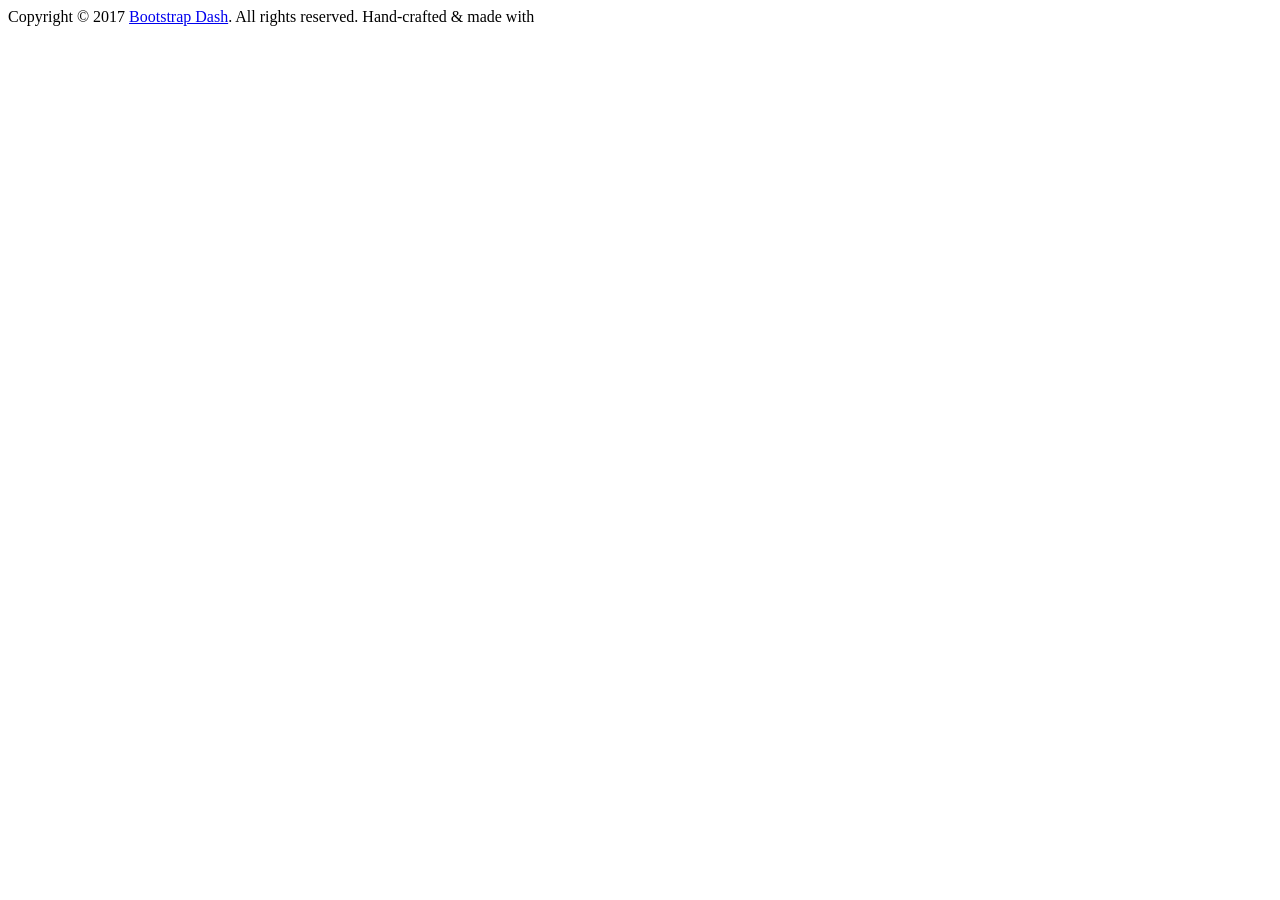
<file: src/main/resources/templates/fragment/footer_admin.html>
<!DOCTYPE HTML>
<html lang="en" xmlns:th="http://www.thymeleaf.org">
<head>
    <meta charset="UTF-8">
</head>
<body>
<footer class="footer" th:fragment="footer_admin">
            <div class="d-sm-flex justify-content-center justify-content-sm-between">
                <span class="text-muted text-center text-sm-left d-block d-sm-inline-block">Copyright © 2017 <a href="https://www.bootstrapdash.com/" target="_blank">Bootstrap Dash</a>. All rights reserved.</span>
                <span class="float-none float-sm-right d-block mt-1 mt-sm-0 text-center">Hand-crafted & made with <i class="mdi mdi-heart text-danger"></i></span>
            </div>
</footer>


</body>
</html>
</file>
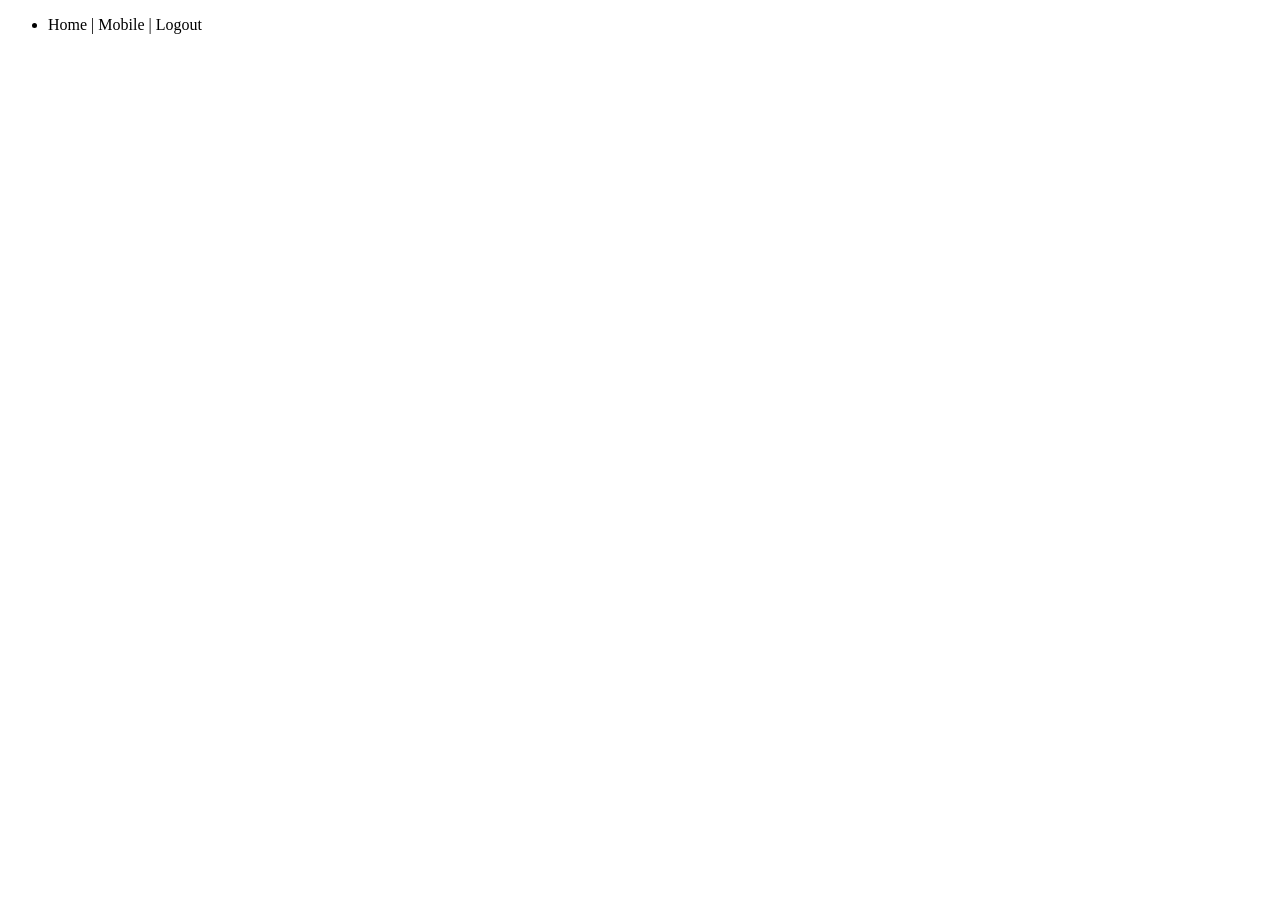
<file: src/main/resources/templates/fragment/header_admin.html>
<!DOCTYPE html>
<html lang="en" xmlns:th="http://www.thymeleaf.org">
<head>
    <meta charset="UTF-8">
</head>
<body>
<nav class="navbar default-layout-navbar col-lg-12 col-12 p-0 fixed-top d-flex flex-row" th:fragment="header_admin">
    <div class="navbar-menu-wrapper d-flex align-items-stretch">
        <ul class="navbar-nav navbar-nav-right">
            <li class="nav-item nav-profile dropdown">
                <a th:href="@{/admin}">Home</a>
                <span>|</span>
                <a th:href="@{/mobile}">Mobile</a>
                <span>|</span>
                <a th:href="@{/mobile/logout}">Logout</a>
            </li>
        </ul>
    </div>
</nav>

</body>
</html>
</file>
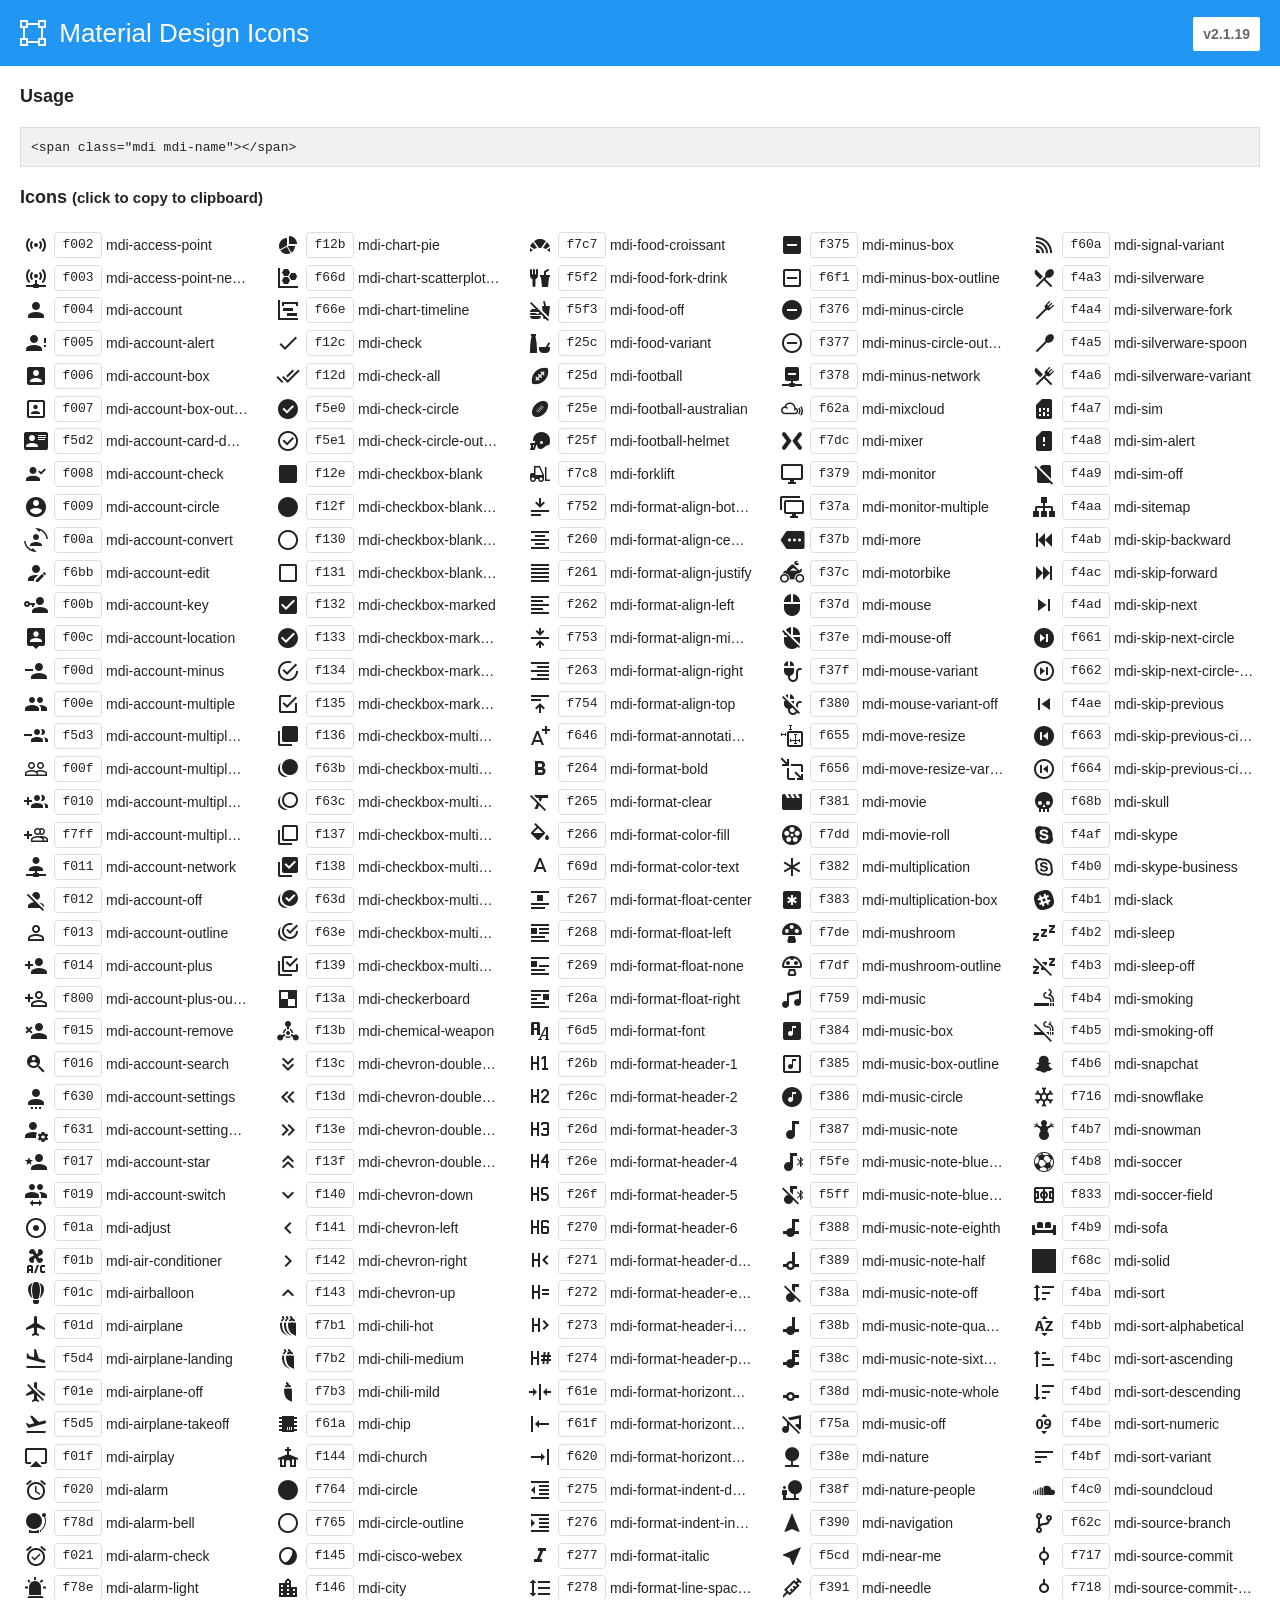
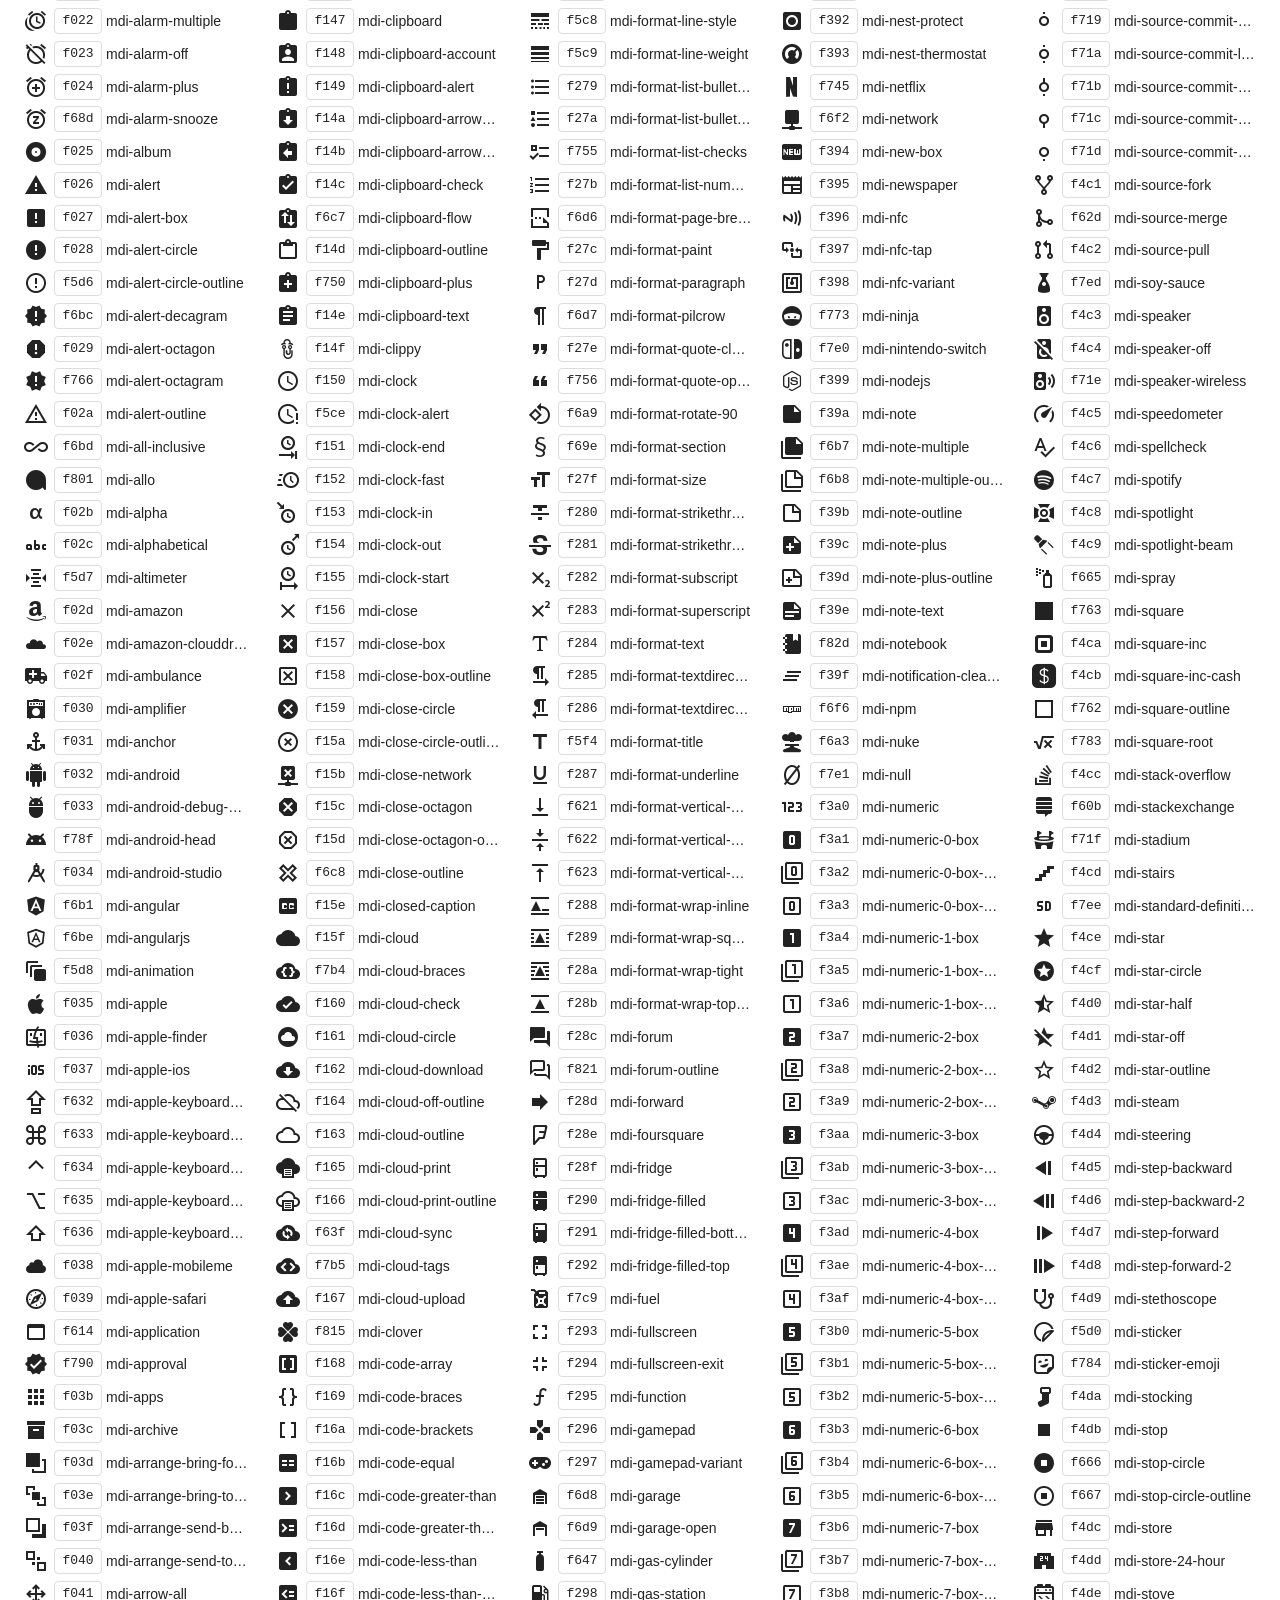
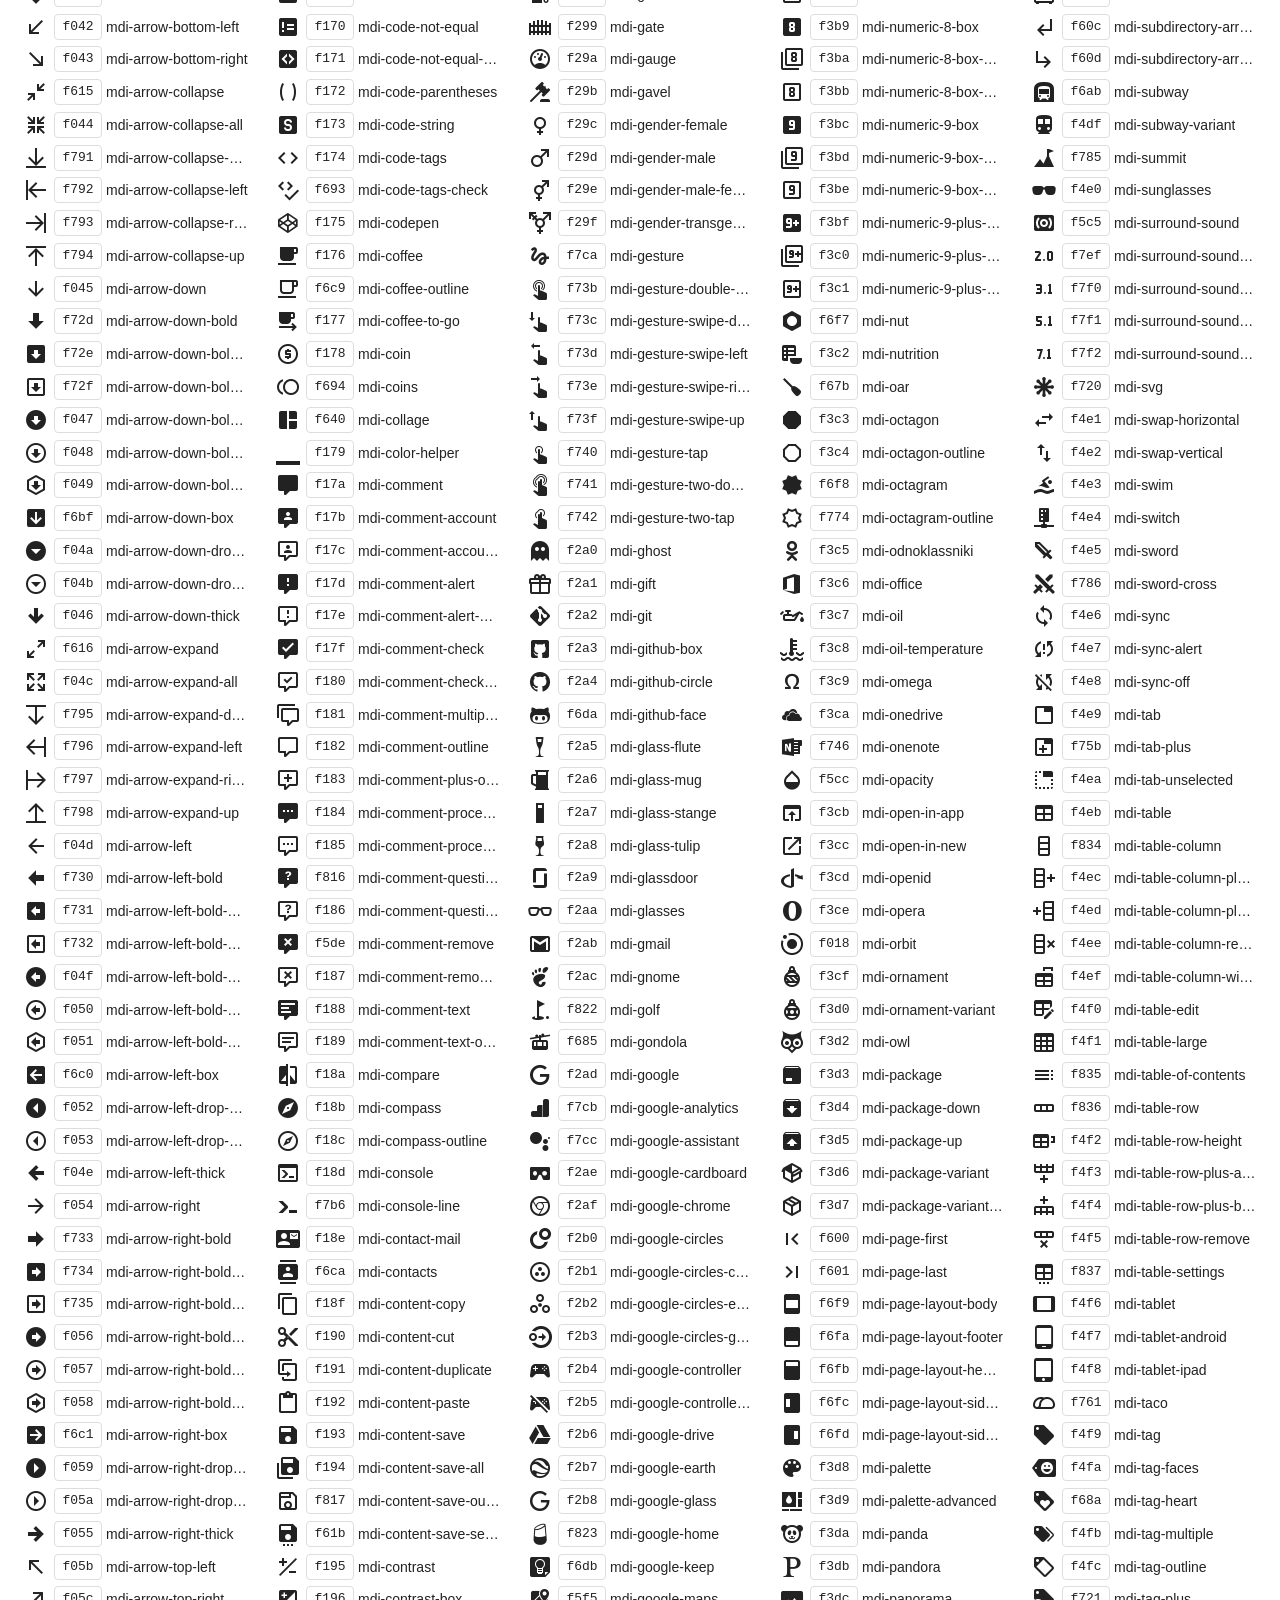
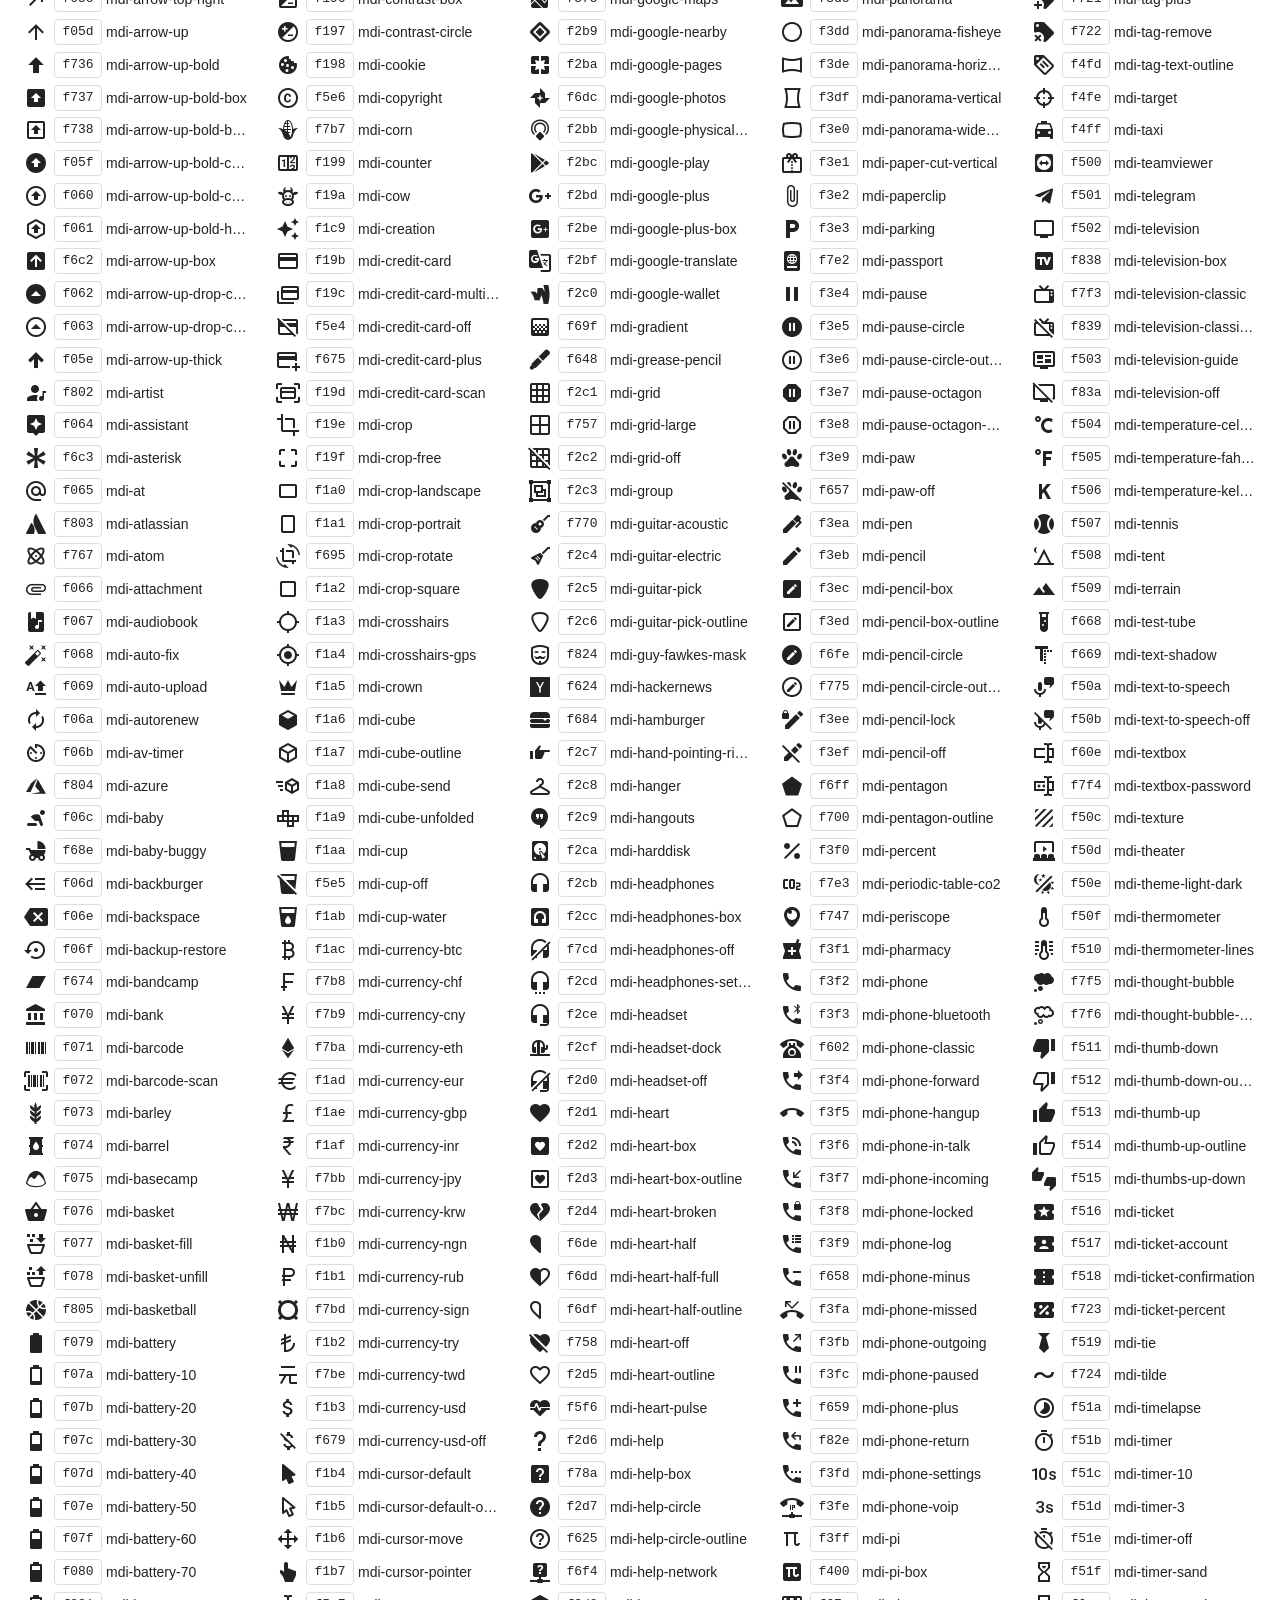
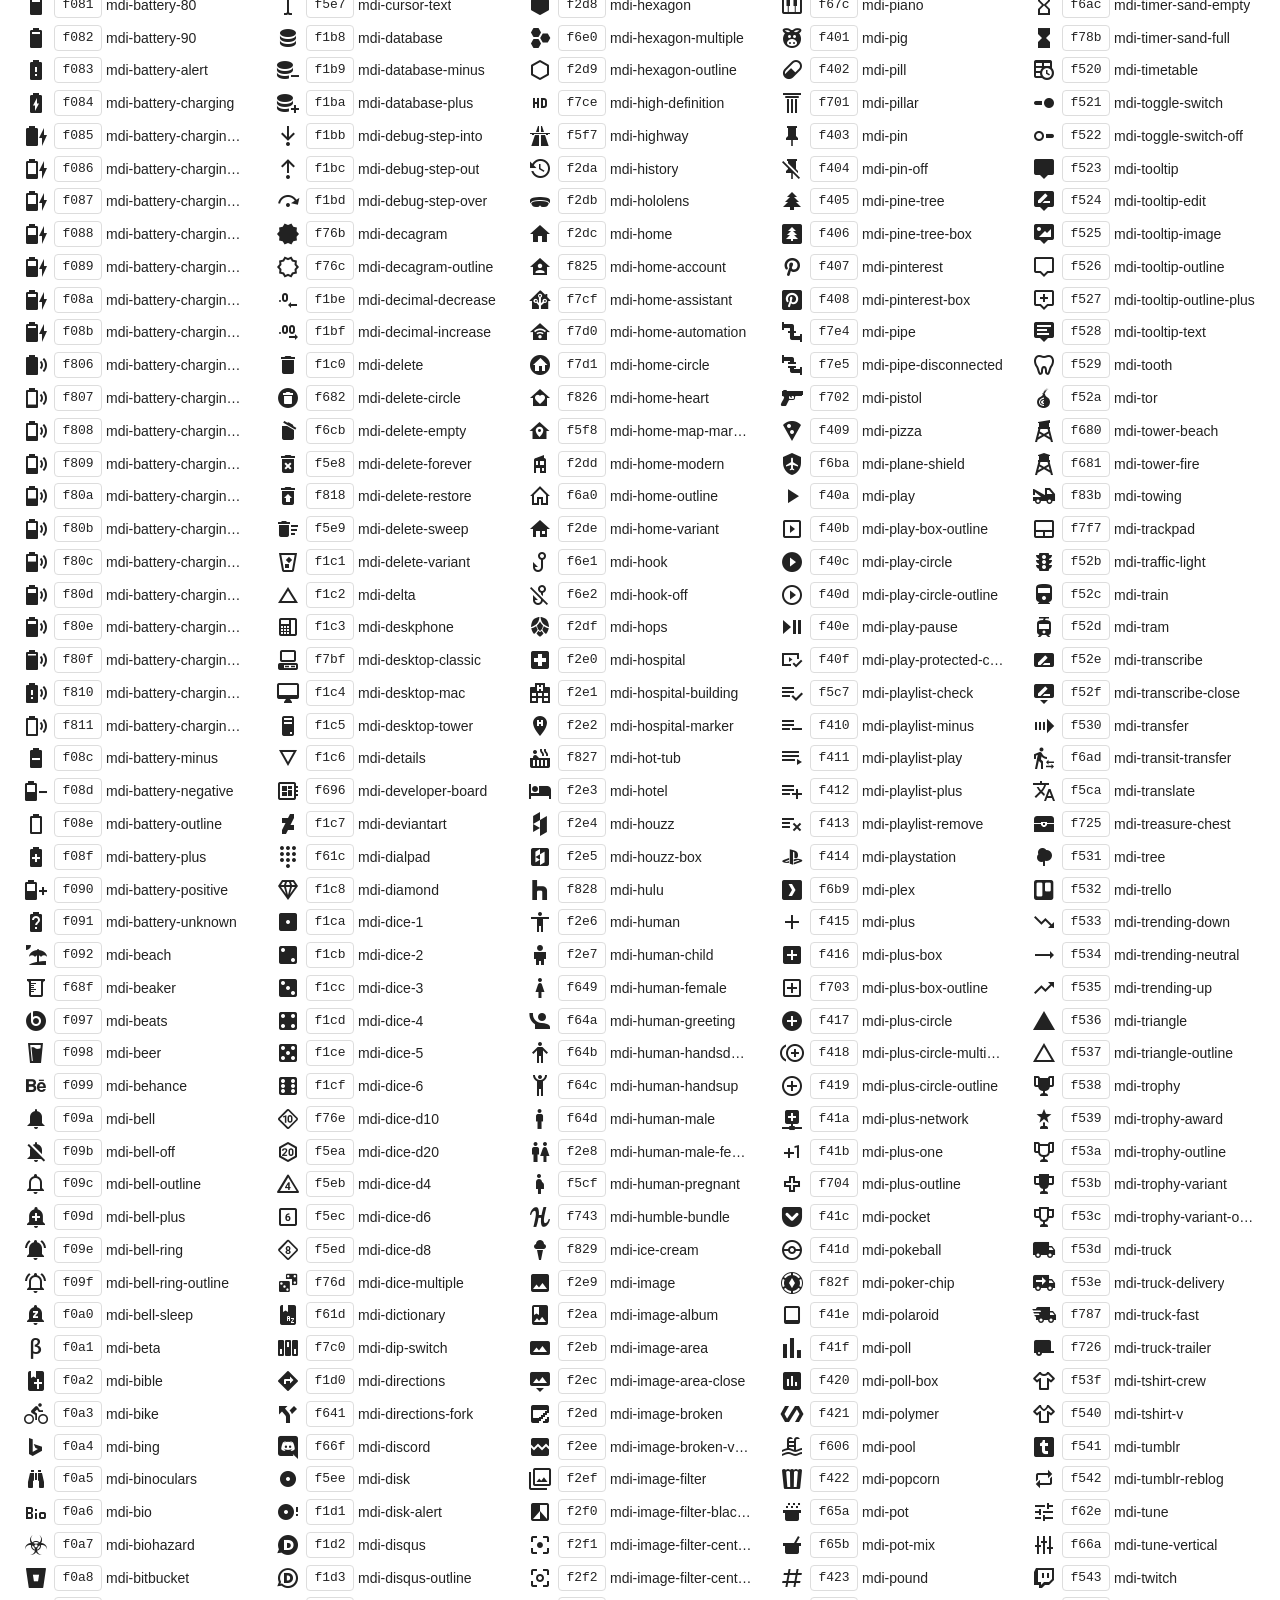
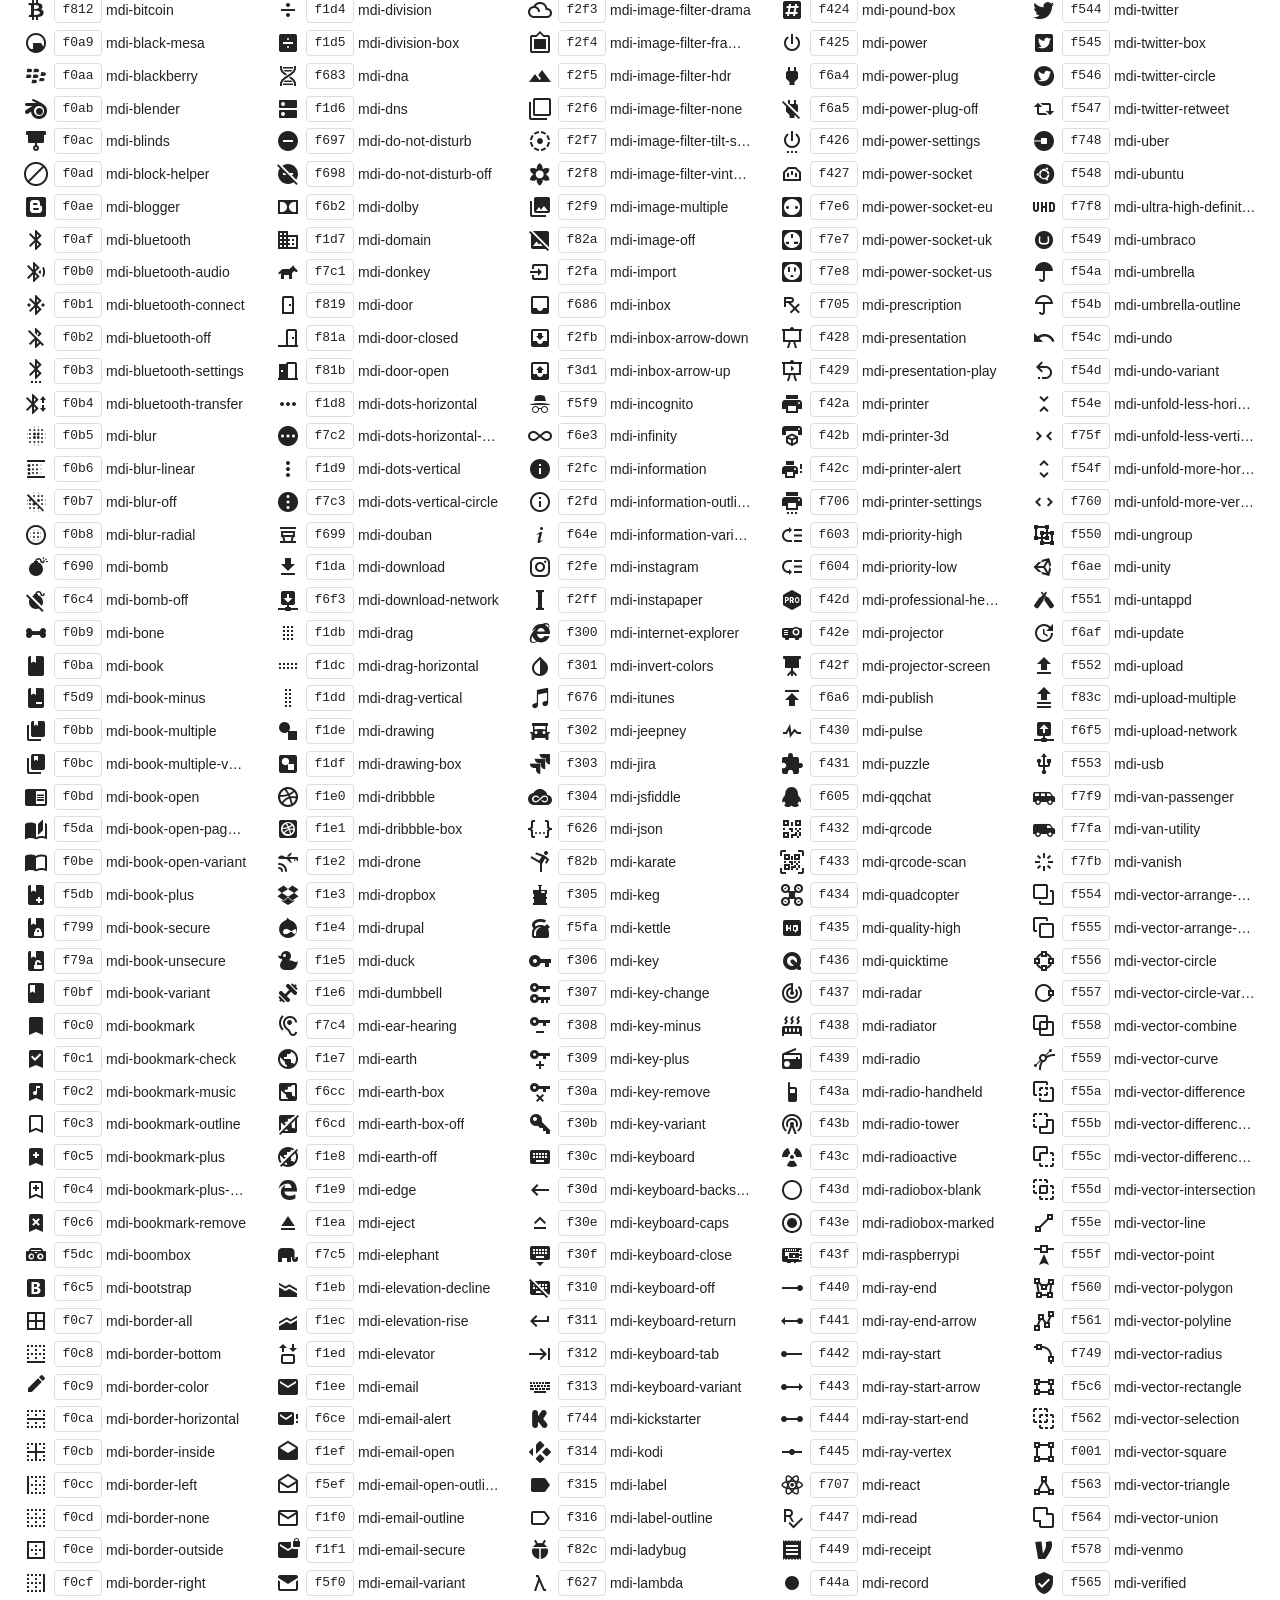
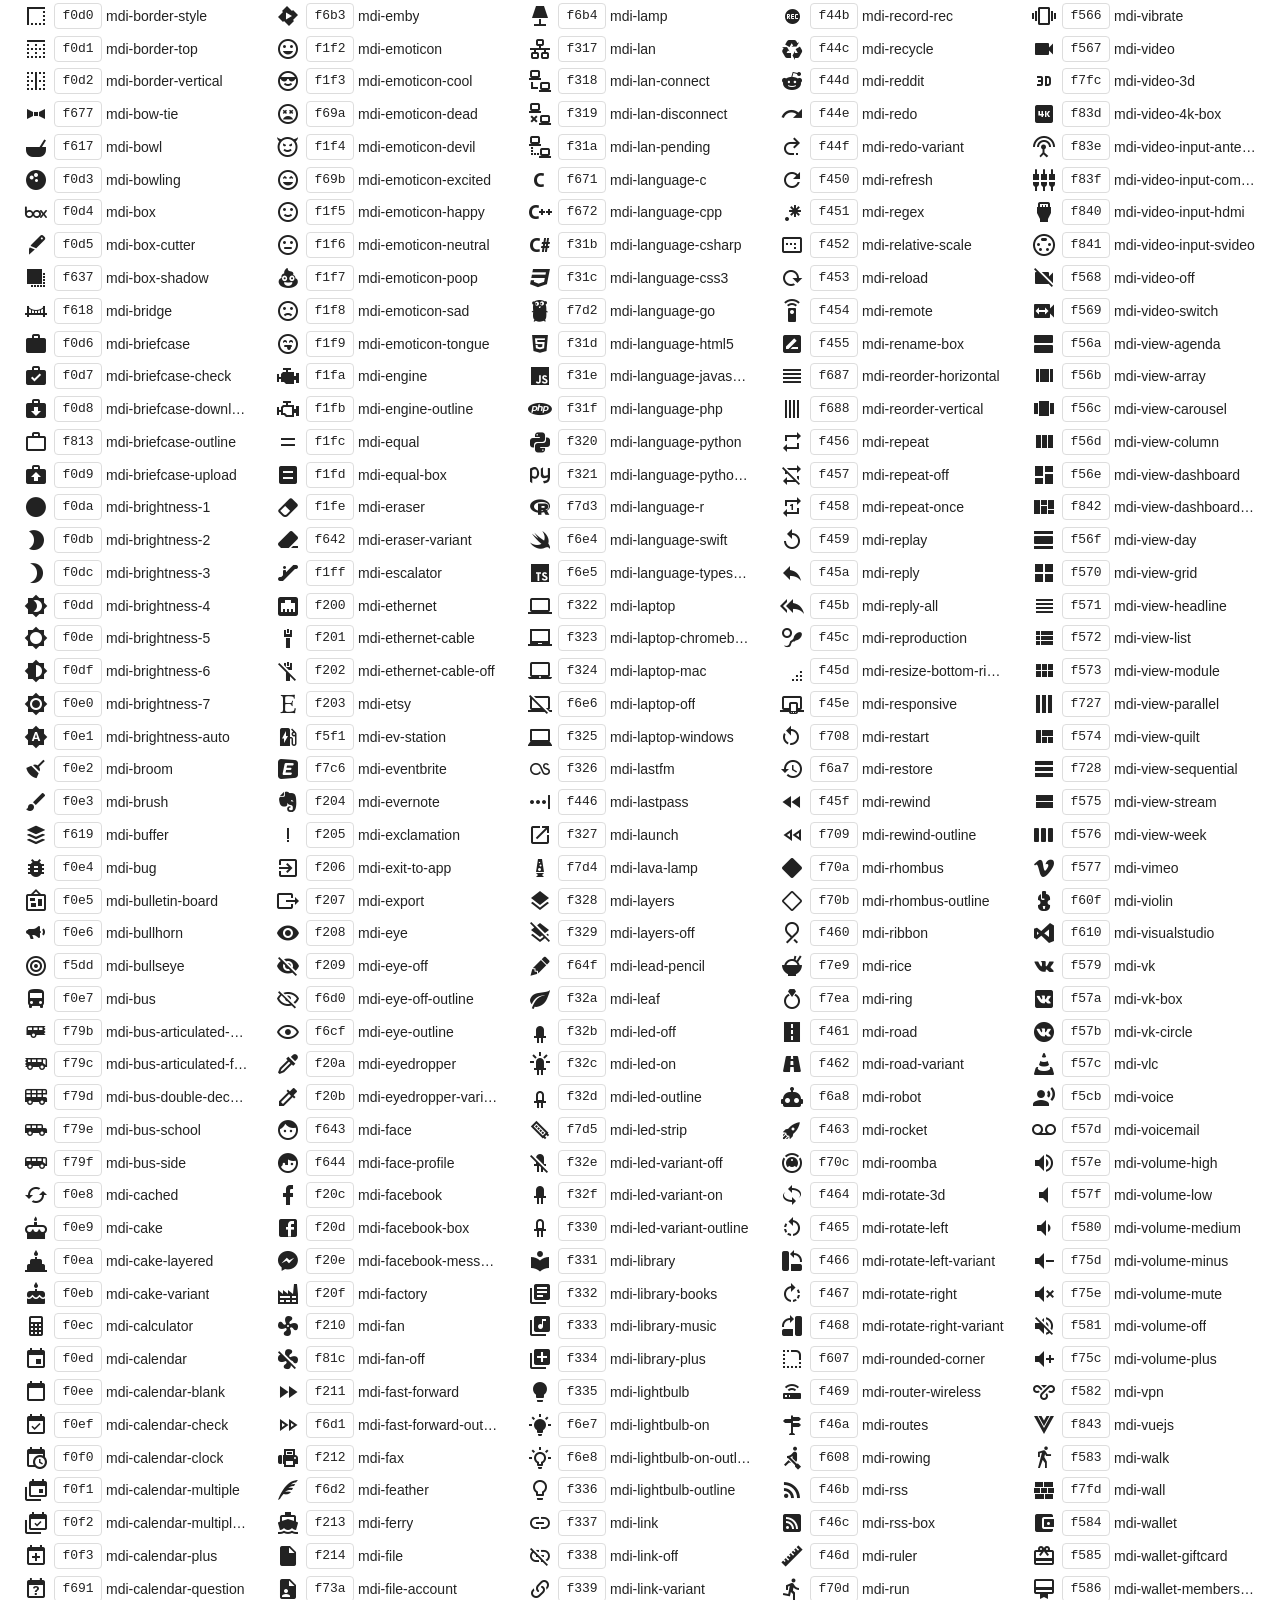
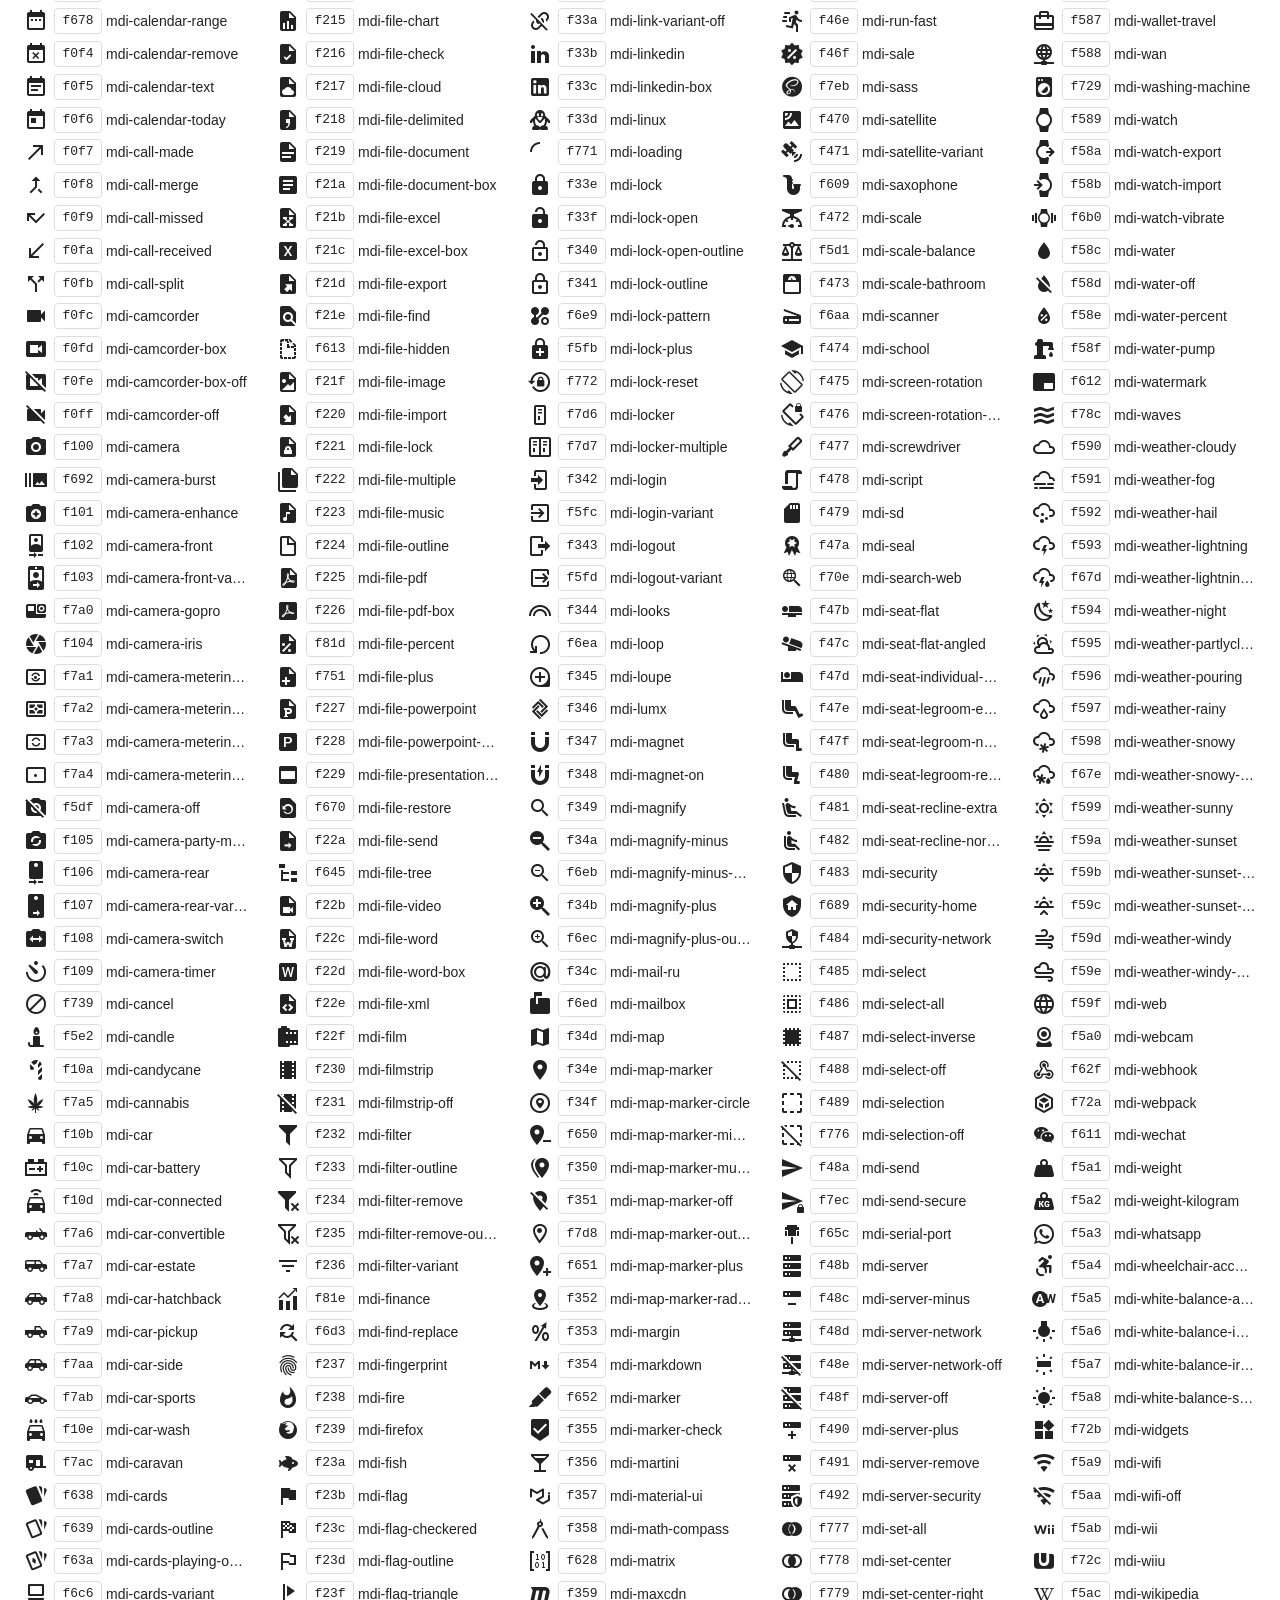
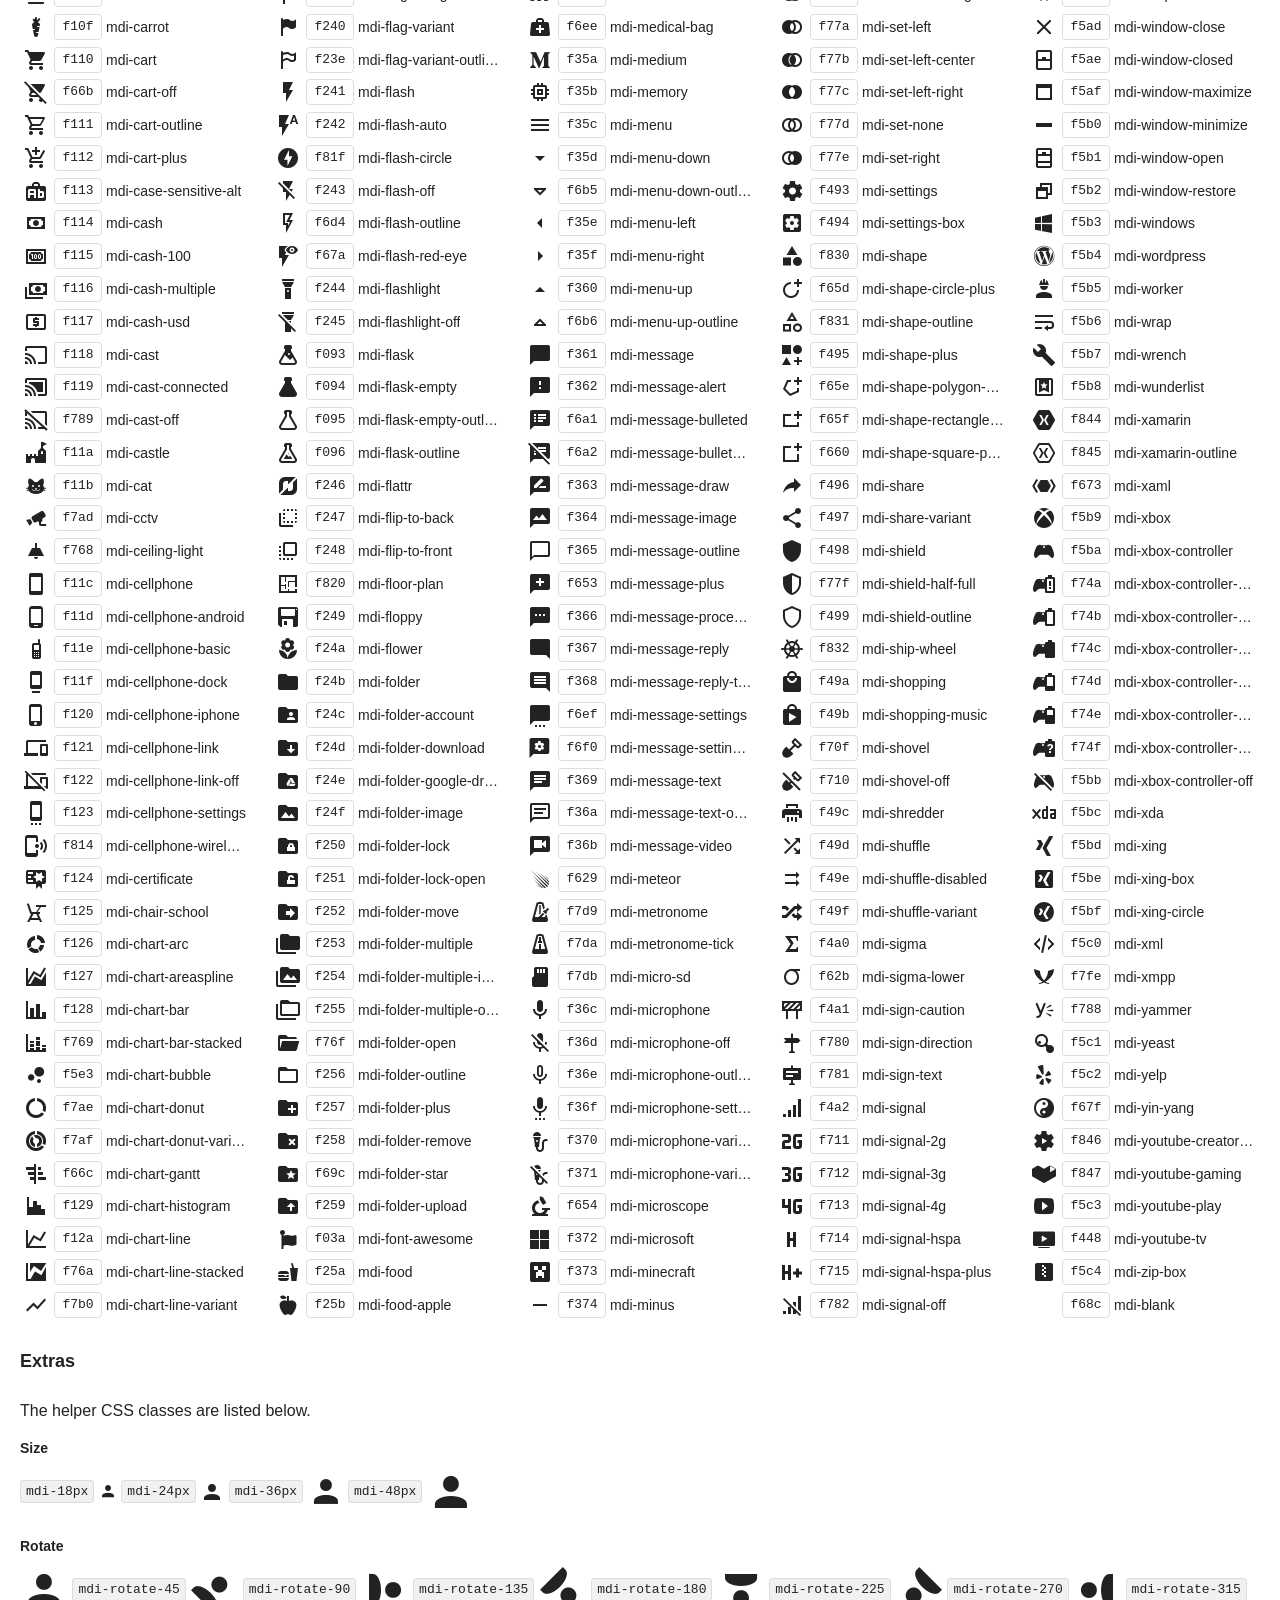
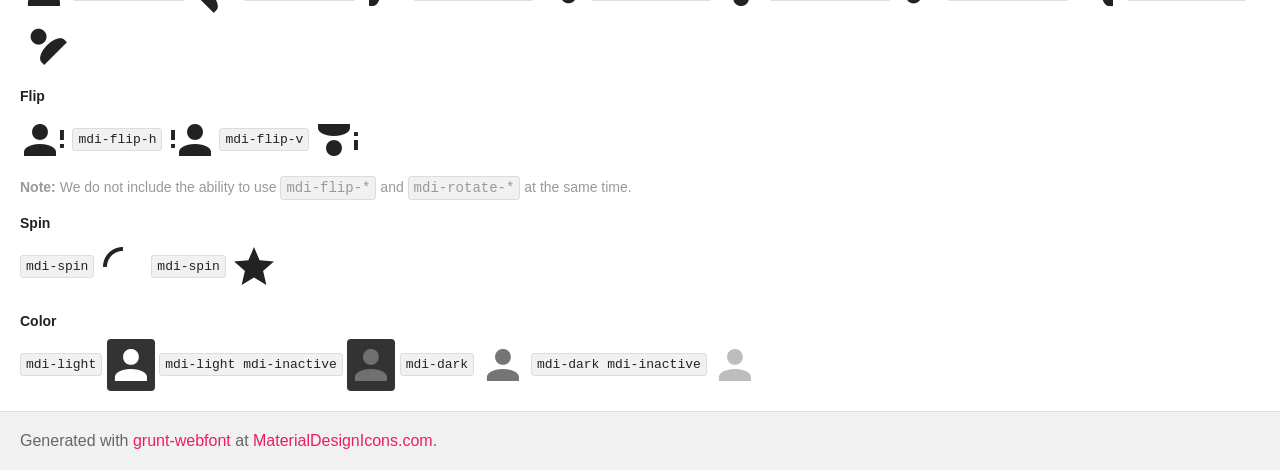
<file: src/main/resources/static/vendors/iconfonts/mdi/preview.html>
<!doctype html>
<html>
<head>
    <meta charset="utf-8" />
    <title>Material Design Icons</title>
    <style>
        * {
            margin: 0;
            padding: 0;
        }

        body {
            margin: 0;
            padding: 0;
            background: #fff;
            color: #222;
        }

        h1, h2, h3, p, div, footer {
            font-family: "Helvetica Neue", Arial, sans-serif;
        }

        h1 {
            padding: 20px 20px 16px 20px;
            font-size: 26px;
            line-height: 26px;
            font-weight: normal;
            color: #FFF;
            background-color: #2196F3;
        }

        h1 svg {
            vertical-align: middle;
            width: 26px;
            height: 26px;
            margin: 0 6px 4px 0;
        }

        h1 svg path {
            fill: #FFF;
        }

        h1 .version {
            font-size: 14px;
            background: #FFF;
            padding: 4px 10px;
            float: right;
            border-radius: 2px;
            margin: -3px 0 0 0;
            color: #666;
            font-weight: bold;
        }

        h1 .version::before {
            content: 'v';
        }

        h2 {
            font-size: 18px;
            padding: 20px;
        }

        h3 {
            font-size: 14px;
            padding: 10px 20px 0 20px;
            font-weight: bold;
        }

        p {
            padding: 10px 20px;
        }

        p code {
            display: inline-block;
            vertical-align: middle;
            background: #F1F1F1;
            padding: 3px 5px;
            border-radius: 3px;
            border: 1px solid #DDD;
        }

        p i.mdi {
            vertical-align: middle;
            border-radius: 4px;
            display: inline-block;
        }

        p i.mdi.dark-demo {
            background: #333;
        }

        p.note {
            color: #999;
            font-size: 14px;
            padding: 0 20px 5px 20px;
        }

        .icons {
            padding: 0 20px 10px 20px;
            -webkit-column-count: 5;
            -moz-column-count: 5;
            column-count: 5;
            -webkit-column-gap: 20px;
            -moz-column-gap: 20px;
            column-gap: 20px;
        }

        .icons div {
            line-height: 2em;
        }

        .icons div span {
            cursor: pointer;
            font-size: 14px;
            text-overflow: ellipsis;
            display: inline-block;
            max-width: calc(100% - 90px);
            overflow: hidden;
            vertical-align: middle;
            white-space: nowrap;
        }

        .icons div code:hover,
        .icons div span:hover,
        .icons div i:hover {
            color: #3c90be;
        }

        .icons div code:hover {
            border-color: #3c90be;
        }

        .icons div code {
            border: 1px solid #DDD;
            width: 46px;
            margin-left: 2px;
            margin-right: 4px;
            border-radius: 4px;
            display: inline-block;
            vertical-align: middle;
            text-align: center;
            line-height: 24px;
            cursor: pointer;
        }

        .icons div i {
            display: inline-block;
            width: 32px;
            height: 24px;
            text-align: center;
            vertical-align: middle;
            cursor: pointer;
            line-height: 24px;
        }

        .icons .mdi:before {
            font-size: 24px;
        }

        pre {
            margin: 0 20px;
            font-family: Consolas, monospace;
            padding: 10px;
            border: 1px solid #DDD;
            background: #F1F1F1;
        }

        div.copied {
            position: fixed;
            top: 100px;
            left: 50%;
            width: 200px;
            text-align: center;
            color: #3c763d;
            background-color: #dff0d8;
            border: 1px solid #d6e9c6;
            padding: 10px 15px;
            border-radius: 4px;
            margin-left: -100px;
            box-shadow: 0 0 10px rgba(0, 0, 0, 0.2);
        }

        footer {
            padding: 20px;
            color: #666;
            border-top: 1px solid #DDD;
            background: #F1F1F1;
        }

        footer a {
            color: #e91e63;
            text-decoration: none;
        }
    </style>
    <link href="css/materialdesignicons.min.css" media="all" rel="stylesheet" type="text/css" />
</head>
<body>
    <h1>
        <svg>
            <path d="M0,0H8V3H18V0H26V8H23V18H26V26H18V23H8V21H18V18H21V8H18V5H8V8H5V18H8V26H0V18H3V8H0V0M2,2V6H6V2H2M2,20V24H6V20H2M20,2V6H24V2H20M20,20V24H24V20H20Z"></path>
        </svg>
        Material Design Icons
        <span class="version">2.1.19</span>
    </h1>

    <h2>Usage</h2>
    <pre><code>&lt;span class=&quot;mdi mdi-<span id="name">name</span>&quot;&gt;&lt;/span&gt;</code></pre>

    <h2>Icons <small>(click to copy to clipboard)</small></h2>
    <div class="icons" id="icons"></div>

    <h2>Extras</h2>

    <p>The helper CSS classes are listed below.</p>

    <h3>Size</h3>

    <p>
        <code>mdi-18px</code> <i class="mdi mdi-18px mdi-account"></i>
        <code>mdi-24px</code> <i class="mdi mdi-24px mdi-account"></i>
        <code>mdi-36px</code> <i class="mdi mdi-36px mdi-account"></i>
        <code>mdi-48px</code> <i class="mdi mdi-48px mdi-account"></i>
    </p>

    <h3>Rotate</h3>

    <p>
        <i class="mdi mdi-48px mdi-account"></i>
        <code>mdi-rotate-45</code> <i class="mdi mdi-48px mdi-rotate-45 mdi-account"></i>
        <code>mdi-rotate-90</code> <i class="mdi mdi-48px mdi-rotate-90 mdi-account"></i>
        <code>mdi-rotate-135</code> <i class="mdi mdi-48px mdi-rotate-135 mdi-account"></i>
        <code>mdi-rotate-180</code> <i class="mdi mdi-48px mdi-rotate-180 mdi-account"></i>
        <code>mdi-rotate-225</code> <i class="mdi mdi-48px mdi-rotate-225 mdi-account"></i>
        <code>mdi-rotate-270</code> <i class="mdi mdi-48px mdi-rotate-270 mdi-account"></i>
        <code>mdi-rotate-315</code> <i class="mdi mdi-48px mdi-rotate-315 mdi-account"></i>
    </p>

    <h3>Flip</h3>

    <p>
        <i class="mdi mdi-48px mdi-account-alert"></i>
        <code>mdi-flip-h</code> <i class="mdi mdi-48px mdi-flip-h mdi-account-alert"></i>
        <code>mdi-flip-v</code> <i class="mdi mdi-48px mdi-flip-v mdi-account-alert"></i>
    </p>

    <p class="note"><strong>Note:</strong> We do not include the ability to use <code>mdi-flip-*</code> and <code>mdi-rotate-*</code> at the same time.</p>

    <h3>Spin</h3>

    <p>
        <code>mdi-spin</code> <i class="mdi mdi-48px mdi-spin mdi-loading"></i>
        <code>mdi-spin</code> <i class="mdi mdi-48px mdi-spin mdi-star"></i>
    </p>

    <h3>Color</h3>

    <p style="padding-bottom:20px;">
        <code>mdi-light</code> <i class="mdi mdi-48px mdi-light mdi-account dark-demo"></i>
        <code>mdi-light mdi-inactive</code> <i class="mdi mdi-48px mdi-light mdi-inactive mdi-account dark-demo"></i>
        <code>mdi-dark</code> <i class="mdi mdi-48px mdi-dark mdi-account"></i>
        <code>mdi-dark mdi-inactive</code> <i class="mdi mdi-48px mdi-dark mdi-inactive mdi-account"></i>
    </p>

    <footer>Generated with <a href="https://github.com/sapegin/grunt-webfont">grunt-webfont</a> at <a href="http://materialdesignicons.com/">MaterialDesignIcons.com</a>.</footer>

    <script type="text/javascript">
        (function () {
            var icons = [{"name":"access-point","hex":"f002"},{"name":"access-point-network","hex":"f003"},{"name":"account","hex":"f004"},{"name":"account-alert","hex":"f005"},{"name":"account-box","hex":"f006"},{"name":"account-box-outline","hex":"f007"},{"name":"account-card-details","hex":"f5d2"},{"name":"account-check","hex":"f008"},{"name":"account-circle","hex":"f009"},{"name":"account-convert","hex":"f00a"},{"name":"account-edit","hex":"f6bb"},{"name":"account-key","hex":"f00b"},{"name":"account-location","hex":"f00c"},{"name":"account-minus","hex":"f00d"},{"name":"account-multiple","hex":"f00e"},{"name":"account-multiple-minus","hex":"f5d3"},{"name":"account-multiple-outline","hex":"f00f"},{"name":"account-multiple-plus","hex":"f010"},{"name":"account-multiple-plus-outline","hex":"f7ff"},{"name":"account-network","hex":"f011"},{"name":"account-off","hex":"f012"},{"name":"account-outline","hex":"f013"},{"name":"account-plus","hex":"f014"},{"name":"account-plus-outline","hex":"f800"},{"name":"account-remove","hex":"f015"},{"name":"account-search","hex":"f016"},{"name":"account-settings","hex":"f630"},{"name":"account-settings-variant","hex":"f631"},{"name":"account-star","hex":"f017"},{"name":"account-switch","hex":"f019"},{"name":"adjust","hex":"f01a"},{"name":"air-conditioner","hex":"f01b"},{"name":"airballoon","hex":"f01c"},{"name":"airplane","hex":"f01d"},{"name":"airplane-landing","hex":"f5d4"},{"name":"airplane-off","hex":"f01e"},{"name":"airplane-takeoff","hex":"f5d5"},{"name":"airplay","hex":"f01f"},{"name":"alarm","hex":"f020"},{"name":"alarm-bell","hex":"f78d"},{"name":"alarm-check","hex":"f021"},{"name":"alarm-light","hex":"f78e"},{"name":"alarm-multiple","hex":"f022"},{"name":"alarm-off","hex":"f023"},{"name":"alarm-plus","hex":"f024"},{"name":"alarm-snooze","hex":"f68d"},{"name":"album","hex":"f025"},{"name":"alert","hex":"f026"},{"name":"alert-box","hex":"f027"},{"name":"alert-circle","hex":"f028"},{"name":"alert-circle-outline","hex":"f5d6"},{"name":"alert-decagram","hex":"f6bc"},{"name":"alert-octagon","hex":"f029"},{"name":"alert-octagram","hex":"f766"},{"name":"alert-outline","hex":"f02a"},{"name":"all-inclusive","hex":"f6bd"},{"name":"allo","hex":"f801"},{"name":"alpha","hex":"f02b"},{"name":"alphabetical","hex":"f02c"},{"name":"altimeter","hex":"f5d7"},{"name":"amazon","hex":"f02d"},{"name":"amazon-clouddrive","hex":"f02e"},{"name":"ambulance","hex":"f02f"},{"name":"amplifier","hex":"f030"},{"name":"anchor","hex":"f031"},{"name":"android","hex":"f032"},{"name":"android-debug-bridge","hex":"f033"},{"name":"android-head","hex":"f78f"},{"name":"android-studio","hex":"f034"},{"name":"angular","hex":"f6b1"},{"name":"angularjs","hex":"f6be"},{"name":"animation","hex":"f5d8"},{"name":"apple","hex":"f035"},{"name":"apple-finder","hex":"f036"},{"name":"apple-ios","hex":"f037"},{"name":"apple-keyboard-caps","hex":"f632"},{"name":"apple-keyboard-command","hex":"f633"},{"name":"apple-keyboard-control","hex":"f634"},{"name":"apple-keyboard-option","hex":"f635"},{"name":"apple-keyboard-shift","hex":"f636"},{"name":"apple-mobileme","hex":"f038"},{"name":"apple-safari","hex":"f039"},{"name":"application","hex":"f614"},{"name":"approval","hex":"f790"},{"name":"apps","hex":"f03b"},{"name":"archive","hex":"f03c"},{"name":"arrange-bring-forward","hex":"f03d"},{"name":"arrange-bring-to-front","hex":"f03e"},{"name":"arrange-send-backward","hex":"f03f"},{"name":"arrange-send-to-back","hex":"f040"},{"name":"arrow-all","hex":"f041"},{"name":"arrow-bottom-left","hex":"f042"},{"name":"arrow-bottom-right","hex":"f043"},{"name":"arrow-collapse","hex":"f615"},{"name":"arrow-collapse-all","hex":"f044"},{"name":"arrow-collapse-down","hex":"f791"},{"name":"arrow-collapse-left","hex":"f792"},{"name":"arrow-collapse-right","hex":"f793"},{"name":"arrow-collapse-up","hex":"f794"},{"name":"arrow-down","hex":"f045"},{"name":"arrow-down-bold","hex":"f72d"},{"name":"arrow-down-bold-box","hex":"f72e"},{"name":"arrow-down-bold-box-outline","hex":"f72f"},{"name":"arrow-down-bold-circle","hex":"f047"},{"name":"arrow-down-bold-circle-outline","hex":"f048"},{"name":"arrow-down-bold-hexagon-outline","hex":"f049"},{"name":"arrow-down-box","hex":"f6bf"},{"name":"arrow-down-drop-circle","hex":"f04a"},{"name":"arrow-down-drop-circle-outline","hex":"f04b"},{"name":"arrow-down-thick","hex":"f046"},{"name":"arrow-expand","hex":"f616"},{"name":"arrow-expand-all","hex":"f04c"},{"name":"arrow-expand-down","hex":"f795"},{"name":"arrow-expand-left","hex":"f796"},{"name":"arrow-expand-right","hex":"f797"},{"name":"arrow-expand-up","hex":"f798"},{"name":"arrow-left","hex":"f04d"},{"name":"arrow-left-bold","hex":"f730"},{"name":"arrow-left-bold-box","hex":"f731"},{"name":"arrow-left-bold-box-outline","hex":"f732"},{"name":"arrow-left-bold-circle","hex":"f04f"},{"name":"arrow-left-bold-circle-outline","hex":"f050"},{"name":"arrow-left-bold-hexagon-outline","hex":"f051"},{"name":"arrow-left-box","hex":"f6c0"},{"name":"arrow-left-drop-circle","hex":"f052"},{"name":"arrow-left-drop-circle-outline","hex":"f053"},{"name":"arrow-left-thick","hex":"f04e"},{"name":"arrow-right","hex":"f054"},{"name":"arrow-right-bold","hex":"f733"},{"name":"arrow-right-bold-box","hex":"f734"},{"name":"arrow-right-bold-box-outline","hex":"f735"},{"name":"arrow-right-bold-circle","hex":"f056"},{"name":"arrow-right-bold-circle-outline","hex":"f057"},{"name":"arrow-right-bold-hexagon-outline","hex":"f058"},{"name":"arrow-right-box","hex":"f6c1"},{"name":"arrow-right-drop-circle","hex":"f059"},{"name":"arrow-right-drop-circle-outline","hex":"f05a"},{"name":"arrow-right-thick","hex":"f055"},{"name":"arrow-top-left","hex":"f05b"},{"name":"arrow-top-right","hex":"f05c"},{"name":"arrow-up","hex":"f05d"},{"name":"arrow-up-bold","hex":"f736"},{"name":"arrow-up-bold-box","hex":"f737"},{"name":"arrow-up-bold-box-outline","hex":"f738"},{"name":"arrow-up-bold-circle","hex":"f05f"},{"name":"arrow-up-bold-circle-outline","hex":"f060"},{"name":"arrow-up-bold-hexagon-outline","hex":"f061"},{"name":"arrow-up-box","hex":"f6c2"},{"name":"arrow-up-drop-circle","hex":"f062"},{"name":"arrow-up-drop-circle-outline","hex":"f063"},{"name":"arrow-up-thick","hex":"f05e"},{"name":"artist","hex":"f802"},{"name":"assistant","hex":"f064"},{"name":"asterisk","hex":"f6c3"},{"name":"at","hex":"f065"},{"name":"atlassian","hex":"f803"},{"name":"atom","hex":"f767"},{"name":"attachment","hex":"f066"},{"name":"audiobook","hex":"f067"},{"name":"auto-fix","hex":"f068"},{"name":"auto-upload","hex":"f069"},{"name":"autorenew","hex":"f06a"},{"name":"av-timer","hex":"f06b"},{"name":"azure","hex":"f804"},{"name":"baby","hex":"f06c"},{"name":"baby-buggy","hex":"f68e"},{"name":"backburger","hex":"f06d"},{"name":"backspace","hex":"f06e"},{"name":"backup-restore","hex":"f06f"},{"name":"bandcamp","hex":"f674"},{"name":"bank","hex":"f070"},{"name":"barcode","hex":"f071"},{"name":"barcode-scan","hex":"f072"},{"name":"barley","hex":"f073"},{"name":"barrel","hex":"f074"},{"name":"basecamp","hex":"f075"},{"name":"basket","hex":"f076"},{"name":"basket-fill","hex":"f077"},{"name":"basket-unfill","hex":"f078"},{"name":"basketball","hex":"f805"},{"name":"battery","hex":"f079"},{"name":"battery-10","hex":"f07a"},{"name":"battery-20","hex":"f07b"},{"name":"battery-30","hex":"f07c"},{"name":"battery-40","hex":"f07d"},{"name":"battery-50","hex":"f07e"},{"name":"battery-60","hex":"f07f"},{"name":"battery-70","hex":"f080"},{"name":"battery-80","hex":"f081"},{"name":"battery-90","hex":"f082"},{"name":"battery-alert","hex":"f083"},{"name":"battery-charging","hex":"f084"},{"name":"battery-charging-100","hex":"f085"},{"name":"battery-charging-20","hex":"f086"},{"name":"battery-charging-30","hex":"f087"},{"name":"battery-charging-40","hex":"f088"},{"name":"battery-charging-60","hex":"f089"},{"name":"battery-charging-80","hex":"f08a"},{"name":"battery-charging-90","hex":"f08b"},{"name":"battery-charging-wireless","hex":"f806"},{"name":"battery-charging-wireless-10","hex":"f807"},{"name":"battery-charging-wireless-20","hex":"f808"},{"name":"battery-charging-wireless-30","hex":"f809"},{"name":"battery-charging-wireless-40","hex":"f80a"},{"name":"battery-charging-wireless-50","hex":"f80b"},{"name":"battery-charging-wireless-60","hex":"f80c"},{"name":"battery-charging-wireless-70","hex":"f80d"},{"name":"battery-charging-wireless-80","hex":"f80e"},{"name":"battery-charging-wireless-90","hex":"f80f"},{"name":"battery-charging-wireless-alert","hex":"f810"},{"name":"battery-charging-wireless-outline","hex":"f811"},{"name":"battery-minus","hex":"f08c"},{"name":"battery-negative","hex":"f08d"},{"name":"battery-outline","hex":"f08e"},{"name":"battery-plus","hex":"f08f"},{"name":"battery-positive","hex":"f090"},{"name":"battery-unknown","hex":"f091"},{"name":"beach","hex":"f092"},{"name":"beaker","hex":"f68f"},{"name":"beats","hex":"f097"},{"name":"beer","hex":"f098"},{"name":"behance","hex":"f099"},{"name":"bell","hex":"f09a"},{"name":"bell-off","hex":"f09b"},{"name":"bell-outline","hex":"f09c"},{"name":"bell-plus","hex":"f09d"},{"name":"bell-ring","hex":"f09e"},{"name":"bell-ring-outline","hex":"f09f"},{"name":"bell-sleep","hex":"f0a0"},{"name":"beta","hex":"f0a1"},{"name":"bible","hex":"f0a2"},{"name":"bike","hex":"f0a3"},{"name":"bing","hex":"f0a4"},{"name":"binoculars","hex":"f0a5"},{"name":"bio","hex":"f0a6"},{"name":"biohazard","hex":"f0a7"},{"name":"bitbucket","hex":"f0a8"},{"name":"bitcoin","hex":"f812"},{"name":"black-mesa","hex":"f0a9"},{"name":"blackberry","hex":"f0aa"},{"name":"blender","hex":"f0ab"},{"name":"blinds","hex":"f0ac"},{"name":"block-helper","hex":"f0ad"},{"name":"blogger","hex":"f0ae"},{"name":"bluetooth","hex":"f0af"},{"name":"bluetooth-audio","hex":"f0b0"},{"name":"bluetooth-connect","hex":"f0b1"},{"name":"bluetooth-off","hex":"f0b2"},{"name":"bluetooth-settings","hex":"f0b3"},{"name":"bluetooth-transfer","hex":"f0b4"},{"name":"blur","hex":"f0b5"},{"name":"blur-linear","hex":"f0b6"},{"name":"blur-off","hex":"f0b7"},{"name":"blur-radial","hex":"f0b8"},{"name":"bomb","hex":"f690"},{"name":"bomb-off","hex":"f6c4"},{"name":"bone","hex":"f0b9"},{"name":"book","hex":"f0ba"},{"name":"book-minus","hex":"f5d9"},{"name":"book-multiple","hex":"f0bb"},{"name":"book-multiple-variant","hex":"f0bc"},{"name":"book-open","hex":"f0bd"},{"name":"book-open-page-variant","hex":"f5da"},{"name":"book-open-variant","hex":"f0be"},{"name":"book-plus","hex":"f5db"},{"name":"book-secure","hex":"f799"},{"name":"book-unsecure","hex":"f79a"},{"name":"book-variant","hex":"f0bf"},{"name":"bookmark","hex":"f0c0"},{"name":"bookmark-check","hex":"f0c1"},{"name":"bookmark-music","hex":"f0c2"},{"name":"bookmark-outline","hex":"f0c3"},{"name":"bookmark-plus","hex":"f0c5"},{"name":"bookmark-plus-outline","hex":"f0c4"},{"name":"bookmark-remove","hex":"f0c6"},{"name":"boombox","hex":"f5dc"},{"name":"bootstrap","hex":"f6c5"},{"name":"border-all","hex":"f0c7"},{"name":"border-bottom","hex":"f0c8"},{"name":"border-color","hex":"f0c9"},{"name":"border-horizontal","hex":"f0ca"},{"name":"border-inside","hex":"f0cb"},{"name":"border-left","hex":"f0cc"},{"name":"border-none","hex":"f0cd"},{"name":"border-outside","hex":"f0ce"},{"name":"border-right","hex":"f0cf"},{"name":"border-style","hex":"f0d0"},{"name":"border-top","hex":"f0d1"},{"name":"border-vertical","hex":"f0d2"},{"name":"bow-tie","hex":"f677"},{"name":"bowl","hex":"f617"},{"name":"bowling","hex":"f0d3"},{"name":"box","hex":"f0d4"},{"name":"box-cutter","hex":"f0d5"},{"name":"box-shadow","hex":"f637"},{"name":"bridge","hex":"f618"},{"name":"briefcase","hex":"f0d6"},{"name":"briefcase-check","hex":"f0d7"},{"name":"briefcase-download","hex":"f0d8"},{"name":"briefcase-outline","hex":"f813"},{"name":"briefcase-upload","hex":"f0d9"},{"name":"brightness-1","hex":"f0da"},{"name":"brightness-2","hex":"f0db"},{"name":"brightness-3","hex":"f0dc"},{"name":"brightness-4","hex":"f0dd"},{"name":"brightness-5","hex":"f0de"},{"name":"brightness-6","hex":"f0df"},{"name":"brightness-7","hex":"f0e0"},{"name":"brightness-auto","hex":"f0e1"},{"name":"broom","hex":"f0e2"},{"name":"brush","hex":"f0e3"},{"name":"buffer","hex":"f619"},{"name":"bug","hex":"f0e4"},{"name":"bulletin-board","hex":"f0e5"},{"name":"bullhorn","hex":"f0e6"},{"name":"bullseye","hex":"f5dd"},{"name":"bus","hex":"f0e7"},{"name":"bus-articulated-end","hex":"f79b"},{"name":"bus-articulated-front","hex":"f79c"},{"name":"bus-double-decker","hex":"f79d"},{"name":"bus-school","hex":"f79e"},{"name":"bus-side","hex":"f79f"},{"name":"cached","hex":"f0e8"},{"name":"cake","hex":"f0e9"},{"name":"cake-layered","hex":"f0ea"},{"name":"cake-variant","hex":"f0eb"},{"name":"calculator","hex":"f0ec"},{"name":"calendar","hex":"f0ed"},{"name":"calendar-blank","hex":"f0ee"},{"name":"calendar-check","hex":"f0ef"},{"name":"calendar-clock","hex":"f0f0"},{"name":"calendar-multiple","hex":"f0f1"},{"name":"calendar-multiple-check","hex":"f0f2"},{"name":"calendar-plus","hex":"f0f3"},{"name":"calendar-question","hex":"f691"},{"name":"calendar-range","hex":"f678"},{"name":"calendar-remove","hex":"f0f4"},{"name":"calendar-text","hex":"f0f5"},{"name":"calendar-today","hex":"f0f6"},{"name":"call-made","hex":"f0f7"},{"name":"call-merge","hex":"f0f8"},{"name":"call-missed","hex":"f0f9"},{"name":"call-received","hex":"f0fa"},{"name":"call-split","hex":"f0fb"},{"name":"camcorder","hex":"f0fc"},{"name":"camcorder-box","hex":"f0fd"},{"name":"camcorder-box-off","hex":"f0fe"},{"name":"camcorder-off","hex":"f0ff"},{"name":"camera","hex":"f100"},{"name":"camera-burst","hex":"f692"},{"name":"camera-enhance","hex":"f101"},{"name":"camera-front","hex":"f102"},{"name":"camera-front-variant","hex":"f103"},{"name":"camera-gopro","hex":"f7a0"},{"name":"camera-iris","hex":"f104"},{"name":"camera-metering-center","hex":"f7a1"},{"name":"camera-metering-matrix","hex":"f7a2"},{"name":"camera-metering-partial","hex":"f7a3"},{"name":"camera-metering-spot","hex":"f7a4"},{"name":"camera-off","hex":"f5df"},{"name":"camera-party-mode","hex":"f105"},{"name":"camera-rear","hex":"f106"},{"name":"camera-rear-variant","hex":"f107"},{"name":"camera-switch","hex":"f108"},{"name":"camera-timer","hex":"f109"},{"name":"cancel","hex":"f739"},{"name":"candle","hex":"f5e2"},{"name":"candycane","hex":"f10a"},{"name":"cannabis","hex":"f7a5"},{"name":"car","hex":"f10b"},{"name":"car-battery","hex":"f10c"},{"name":"car-connected","hex":"f10d"},{"name":"car-convertible","hex":"f7a6"},{"name":"car-estate","hex":"f7a7"},{"name":"car-hatchback","hex":"f7a8"},{"name":"car-pickup","hex":"f7a9"},{"name":"car-side","hex":"f7aa"},{"name":"car-sports","hex":"f7ab"},{"name":"car-wash","hex":"f10e"},{"name":"caravan","hex":"f7ac"},{"name":"cards","hex":"f638"},{"name":"cards-outline","hex":"f639"},{"name":"cards-playing-outline","hex":"f63a"},{"name":"cards-variant","hex":"f6c6"},{"name":"carrot","hex":"f10f"},{"name":"cart","hex":"f110"},{"name":"cart-off","hex":"f66b"},{"name":"cart-outline","hex":"f111"},{"name":"cart-plus","hex":"f112"},{"name":"case-sensitive-alt","hex":"f113"},{"name":"cash","hex":"f114"},{"name":"cash-100","hex":"f115"},{"name":"cash-multiple","hex":"f116"},{"name":"cash-usd","hex":"f117"},{"name":"cast","hex":"f118"},{"name":"cast-connected","hex":"f119"},{"name":"cast-off","hex":"f789"},{"name":"castle","hex":"f11a"},{"name":"cat","hex":"f11b"},{"name":"cctv","hex":"f7ad"},{"name":"ceiling-light","hex":"f768"},{"name":"cellphone","hex":"f11c"},{"name":"cellphone-android","hex":"f11d"},{"name":"cellphone-basic","hex":"f11e"},{"name":"cellphone-dock","hex":"f11f"},{"name":"cellphone-iphone","hex":"f120"},{"name":"cellphone-link","hex":"f121"},{"name":"cellphone-link-off","hex":"f122"},{"name":"cellphone-settings","hex":"f123"},{"name":"cellphone-wireless","hex":"f814"},{"name":"certificate","hex":"f124"},{"name":"chair-school","hex":"f125"},{"name":"chart-arc","hex":"f126"},{"name":"chart-areaspline","hex":"f127"},{"name":"chart-bar","hex":"f128"},{"name":"chart-bar-stacked","hex":"f769"},{"name":"chart-bubble","hex":"f5e3"},{"name":"chart-donut","hex":"f7ae"},{"name":"chart-donut-variant","hex":"f7af"},{"name":"chart-gantt","hex":"f66c"},{"name":"chart-histogram","hex":"f129"},{"name":"chart-line","hex":"f12a"},{"name":"chart-line-stacked","hex":"f76a"},{"name":"chart-line-variant","hex":"f7b0"},{"name":"chart-pie","hex":"f12b"},{"name":"chart-scatterplot-hexbin","hex":"f66d"},{"name":"chart-timeline","hex":"f66e"},{"name":"check","hex":"f12c"},{"name":"check-all","hex":"f12d"},{"name":"check-circle","hex":"f5e0"},{"name":"check-circle-outline","hex":"f5e1"},{"name":"checkbox-blank","hex":"f12e"},{"name":"checkbox-blank-circle","hex":"f12f"},{"name":"checkbox-blank-circle-outline","hex":"f130"},{"name":"checkbox-blank-outline","hex":"f131"},{"name":"checkbox-marked","hex":"f132"},{"name":"checkbox-marked-circle","hex":"f133"},{"name":"checkbox-marked-circle-outline","hex":"f134"},{"name":"checkbox-marked-outline","hex":"f135"},{"name":"checkbox-multiple-blank","hex":"f136"},{"name":"checkbox-multiple-blank-circle","hex":"f63b"},{"name":"checkbox-multiple-blank-circle-outline","hex":"f63c"},{"name":"checkbox-multiple-blank-outline","hex":"f137"},{"name":"checkbox-multiple-marked","hex":"f138"},{"name":"checkbox-multiple-marked-circle","hex":"f63d"},{"name":"checkbox-multiple-marked-circle-outline","hex":"f63e"},{"name":"checkbox-multiple-marked-outline","hex":"f139"},{"name":"checkerboard","hex":"f13a"},{"name":"chemical-weapon","hex":"f13b"},{"name":"chevron-double-down","hex":"f13c"},{"name":"chevron-double-left","hex":"f13d"},{"name":"chevron-double-right","hex":"f13e"},{"name":"chevron-double-up","hex":"f13f"},{"name":"chevron-down","hex":"f140"},{"name":"chevron-left","hex":"f141"},{"name":"chevron-right","hex":"f142"},{"name":"chevron-up","hex":"f143"},{"name":"chili-hot","hex":"f7b1"},{"name":"chili-medium","hex":"f7b2"},{"name":"chili-mild","hex":"f7b3"},{"name":"chip","hex":"f61a"},{"name":"church","hex":"f144"},{"name":"circle","hex":"f764"},{"name":"circle-outline","hex":"f765"},{"name":"cisco-webex","hex":"f145"},{"name":"city","hex":"f146"},{"name":"clipboard","hex":"f147"},{"name":"clipboard-account","hex":"f148"},{"name":"clipboard-alert","hex":"f149"},{"name":"clipboard-arrow-down","hex":"f14a"},{"name":"clipboard-arrow-left","hex":"f14b"},{"name":"clipboard-check","hex":"f14c"},{"name":"clipboard-flow","hex":"f6c7"},{"name":"clipboard-outline","hex":"f14d"},{"name":"clipboard-plus","hex":"f750"},{"name":"clipboard-text","hex":"f14e"},{"name":"clippy","hex":"f14f"},{"name":"clock","hex":"f150"},{"name":"clock-alert","hex":"f5ce"},{"name":"clock-end","hex":"f151"},{"name":"clock-fast","hex":"f152"},{"name":"clock-in","hex":"f153"},{"name":"clock-out","hex":"f154"},{"name":"clock-start","hex":"f155"},{"name":"close","hex":"f156"},{"name":"close-box","hex":"f157"},{"name":"close-box-outline","hex":"f158"},{"name":"close-circle","hex":"f159"},{"name":"close-circle-outline","hex":"f15a"},{"name":"close-network","hex":"f15b"},{"name":"close-octagon","hex":"f15c"},{"name":"close-octagon-outline","hex":"f15d"},{"name":"close-outline","hex":"f6c8"},{"name":"closed-caption","hex":"f15e"},{"name":"cloud","hex":"f15f"},{"name":"cloud-braces","hex":"f7b4"},{"name":"cloud-check","hex":"f160"},{"name":"cloud-circle","hex":"f161"},{"name":"cloud-download","hex":"f162"},{"name":"cloud-off-outline","hex":"f164"},{"name":"cloud-outline","hex":"f163"},{"name":"cloud-print","hex":"f165"},{"name":"cloud-print-outline","hex":"f166"},{"name":"cloud-sync","hex":"f63f"},{"name":"cloud-tags","hex":"f7b5"},{"name":"cloud-upload","hex":"f167"},{"name":"clover","hex":"f815"},{"name":"code-array","hex":"f168"},{"name":"code-braces","hex":"f169"},{"name":"code-brackets","hex":"f16a"},{"name":"code-equal","hex":"f16b"},{"name":"code-greater-than","hex":"f16c"},{"name":"code-greater-than-or-equal","hex":"f16d"},{"name":"code-less-than","hex":"f16e"},{"name":"code-less-than-or-equal","hex":"f16f"},{"name":"code-not-equal","hex":"f170"},{"name":"code-not-equal-variant","hex":"f171"},{"name":"code-parentheses","hex":"f172"},{"name":"code-string","hex":"f173"},{"name":"code-tags","hex":"f174"},{"name":"code-tags-check","hex":"f693"},{"name":"codepen","hex":"f175"},{"name":"coffee","hex":"f176"},{"name":"coffee-outline","hex":"f6c9"},{"name":"coffee-to-go","hex":"f177"},{"name":"coin","hex":"f178"},{"name":"coins","hex":"f694"},{"name":"collage","hex":"f640"},{"name":"color-helper","hex":"f179"},{"name":"comment","hex":"f17a"},{"name":"comment-account","hex":"f17b"},{"name":"comment-account-outline","hex":"f17c"},{"name":"comment-alert","hex":"f17d"},{"name":"comment-alert-outline","hex":"f17e"},{"name":"comment-check","hex":"f17f"},{"name":"comment-check-outline","hex":"f180"},{"name":"comment-multiple-outline","hex":"f181"},{"name":"comment-outline","hex":"f182"},{"name":"comment-plus-outline","hex":"f183"},{"name":"comment-processing","hex":"f184"},{"name":"comment-processing-outline","hex":"f185"},{"name":"comment-question","hex":"f816"},{"name":"comment-question-outline","hex":"f186"},{"name":"comment-remove","hex":"f5de"},{"name":"comment-remove-outline","hex":"f187"},{"name":"comment-text","hex":"f188"},{"name":"comment-text-outline","hex":"f189"},{"name":"compare","hex":"f18a"},{"name":"compass","hex":"f18b"},{"name":"compass-outline","hex":"f18c"},{"name":"console","hex":"f18d"},{"name":"console-line","hex":"f7b6"},{"name":"contact-mail","hex":"f18e"},{"name":"contacts","hex":"f6ca"},{"name":"content-copy","hex":"f18f"},{"name":"content-cut","hex":"f190"},{"name":"content-duplicate","hex":"f191"},{"name":"content-paste","hex":"f192"},{"name":"content-save","hex":"f193"},{"name":"content-save-all","hex":"f194"},{"name":"content-save-outline","hex":"f817"},{"name":"content-save-settings","hex":"f61b"},{"name":"contrast","hex":"f195"},{"name":"contrast-box","hex":"f196"},{"name":"contrast-circle","hex":"f197"},{"name":"cookie","hex":"f198"},{"name":"copyright","hex":"f5e6"},{"name":"corn","hex":"f7b7"},{"name":"counter","hex":"f199"},{"name":"cow","hex":"f19a"},{"name":"creation","hex":"f1c9"},{"name":"credit-card","hex":"f19b"},{"name":"credit-card-multiple","hex":"f19c"},{"name":"credit-card-off","hex":"f5e4"},{"name":"credit-card-plus","hex":"f675"},{"name":"credit-card-scan","hex":"f19d"},{"name":"crop","hex":"f19e"},{"name":"crop-free","hex":"f19f"},{"name":"crop-landscape","hex":"f1a0"},{"name":"crop-portrait","hex":"f1a1"},{"name":"crop-rotate","hex":"f695"},{"name":"crop-square","hex":"f1a2"},{"name":"crosshairs","hex":"f1a3"},{"name":"crosshairs-gps","hex":"f1a4"},{"name":"crown","hex":"f1a5"},{"name":"cube","hex":"f1a6"},{"name":"cube-outline","hex":"f1a7"},{"name":"cube-send","hex":"f1a8"},{"name":"cube-unfolded","hex":"f1a9"},{"name":"cup","hex":"f1aa"},{"name":"cup-off","hex":"f5e5"},{"name":"cup-water","hex":"f1ab"},{"name":"currency-btc","hex":"f1ac"},{"name":"currency-chf","hex":"f7b8"},{"name":"currency-cny","hex":"f7b9"},{"name":"currency-eth","hex":"f7ba"},{"name":"currency-eur","hex":"f1ad"},{"name":"currency-gbp","hex":"f1ae"},{"name":"currency-inr","hex":"f1af"},{"name":"currency-jpy","hex":"f7bb"},{"name":"currency-krw","hex":"f7bc"},{"name":"currency-ngn","hex":"f1b0"},{"name":"currency-rub","hex":"f1b1"},{"name":"currency-sign","hex":"f7bd"},{"name":"currency-try","hex":"f1b2"},{"name":"currency-twd","hex":"f7be"},{"name":"currency-usd","hex":"f1b3"},{"name":"currency-usd-off","hex":"f679"},{"name":"cursor-default","hex":"f1b4"},{"name":"cursor-default-outline","hex":"f1b5"},{"name":"cursor-move","hex":"f1b6"},{"name":"cursor-pointer","hex":"f1b7"},{"name":"cursor-text","hex":"f5e7"},{"name":"database","hex":"f1b8"},{"name":"database-minus","hex":"f1b9"},{"name":"database-plus","hex":"f1ba"},{"name":"debug-step-into","hex":"f1bb"},{"name":"debug-step-out","hex":"f1bc"},{"name":"debug-step-over","hex":"f1bd"},{"name":"decagram","hex":"f76b"},{"name":"decagram-outline","hex":"f76c"},{"name":"decimal-decrease","hex":"f1be"},{"name":"decimal-increase","hex":"f1bf"},{"name":"delete","hex":"f1c0"},{"name":"delete-circle","hex":"f682"},{"name":"delete-empty","hex":"f6cb"},{"name":"delete-forever","hex":"f5e8"},{"name":"delete-restore","hex":"f818"},{"name":"delete-sweep","hex":"f5e9"},{"name":"delete-variant","hex":"f1c1"},{"name":"delta","hex":"f1c2"},{"name":"deskphone","hex":"f1c3"},{"name":"desktop-classic","hex":"f7bf"},{"name":"desktop-mac","hex":"f1c4"},{"name":"desktop-tower","hex":"f1c5"},{"name":"details","hex":"f1c6"},{"name":"developer-board","hex":"f696"},{"name":"deviantart","hex":"f1c7"},{"name":"dialpad","hex":"f61c"},{"name":"diamond","hex":"f1c8"},{"name":"dice-1","hex":"f1ca"},{"name":"dice-2","hex":"f1cb"},{"name":"dice-3","hex":"f1cc"},{"name":"dice-4","hex":"f1cd"},{"name":"dice-5","hex":"f1ce"},{"name":"dice-6","hex":"f1cf"},{"name":"dice-d10","hex":"f76e"},{"name":"dice-d20","hex":"f5ea"},{"name":"dice-d4","hex":"f5eb"},{"name":"dice-d6","hex":"f5ec"},{"name":"dice-d8","hex":"f5ed"},{"name":"dice-multiple","hex":"f76d"},{"name":"dictionary","hex":"f61d"},{"name":"dip-switch","hex":"f7c0"},{"name":"directions","hex":"f1d0"},{"name":"directions-fork","hex":"f641"},{"name":"discord","hex":"f66f"},{"name":"disk","hex":"f5ee"},{"name":"disk-alert","hex":"f1d1"},{"name":"disqus","hex":"f1d2"},{"name":"disqus-outline","hex":"f1d3"},{"name":"division","hex":"f1d4"},{"name":"division-box","hex":"f1d5"},{"name":"dna","hex":"f683"},{"name":"dns","hex":"f1d6"},{"name":"do-not-disturb","hex":"f697"},{"name":"do-not-disturb-off","hex":"f698"},{"name":"dolby","hex":"f6b2"},{"name":"domain","hex":"f1d7"},{"name":"donkey","hex":"f7c1"},{"name":"door","hex":"f819"},{"name":"door-closed","hex":"f81a"},{"name":"door-open","hex":"f81b"},{"name":"dots-horizontal","hex":"f1d8"},{"name":"dots-horizontal-circle","hex":"f7c2"},{"name":"dots-vertical","hex":"f1d9"},{"name":"dots-vertical-circle","hex":"f7c3"},{"name":"douban","hex":"f699"},{"name":"download","hex":"f1da"},{"name":"download-network","hex":"f6f3"},{"name":"drag","hex":"f1db"},{"name":"drag-horizontal","hex":"f1dc"},{"name":"drag-vertical","hex":"f1dd"},{"name":"drawing","hex":"f1de"},{"name":"drawing-box","hex":"f1df"},{"name":"dribbble","hex":"f1e0"},{"name":"dribbble-box","hex":"f1e1"},{"name":"drone","hex":"f1e2"},{"name":"dropbox","hex":"f1e3"},{"name":"drupal","hex":"f1e4"},{"name":"duck","hex":"f1e5"},{"name":"dumbbell","hex":"f1e6"},{"name":"ear-hearing","hex":"f7c4"},{"name":"earth","hex":"f1e7"},{"name":"earth-box","hex":"f6cc"},{"name":"earth-box-off","hex":"f6cd"},{"name":"earth-off","hex":"f1e8"},{"name":"edge","hex":"f1e9"},{"name":"eject","hex":"f1ea"},{"name":"elephant","hex":"f7c5"},{"name":"elevation-decline","hex":"f1eb"},{"name":"elevation-rise","hex":"f1ec"},{"name":"elevator","hex":"f1ed"},{"name":"email","hex":"f1ee"},{"name":"email-alert","hex":"f6ce"},{"name":"email-open","hex":"f1ef"},{"name":"email-open-outline","hex":"f5ef"},{"name":"email-outline","hex":"f1f0"},{"name":"email-secure","hex":"f1f1"},{"name":"email-variant","hex":"f5f0"},{"name":"emby","hex":"f6b3"},{"name":"emoticon","hex":"f1f2"},{"name":"emoticon-cool","hex":"f1f3"},{"name":"emoticon-dead","hex":"f69a"},{"name":"emoticon-devil","hex":"f1f4"},{"name":"emoticon-excited","hex":"f69b"},{"name":"emoticon-happy","hex":"f1f5"},{"name":"emoticon-neutral","hex":"f1f6"},{"name":"emoticon-poop","hex":"f1f7"},{"name":"emoticon-sad","hex":"f1f8"},{"name":"emoticon-tongue","hex":"f1f9"},{"name":"engine","hex":"f1fa"},{"name":"engine-outline","hex":"f1fb"},{"name":"equal","hex":"f1fc"},{"name":"equal-box","hex":"f1fd"},{"name":"eraser","hex":"f1fe"},{"name":"eraser-variant","hex":"f642"},{"name":"escalator","hex":"f1ff"},{"name":"ethernet","hex":"f200"},{"name":"ethernet-cable","hex":"f201"},{"name":"ethernet-cable-off","hex":"f202"},{"name":"etsy","hex":"f203"},{"name":"ev-station","hex":"f5f1"},{"name":"eventbrite","hex":"f7c6"},{"name":"evernote","hex":"f204"},{"name":"exclamation","hex":"f205"},{"name":"exit-to-app","hex":"f206"},{"name":"export","hex":"f207"},{"name":"eye","hex":"f208"},{"name":"eye-off","hex":"f209"},{"name":"eye-off-outline","hex":"f6d0"},{"name":"eye-outline","hex":"f6cf"},{"name":"eyedropper","hex":"f20a"},{"name":"eyedropper-variant","hex":"f20b"},{"name":"face","hex":"f643"},{"name":"face-profile","hex":"f644"},{"name":"facebook","hex":"f20c"},{"name":"facebook-box","hex":"f20d"},{"name":"facebook-messenger","hex":"f20e"},{"name":"factory","hex":"f20f"},{"name":"fan","hex":"f210"},{"name":"fan-off","hex":"f81c"},{"name":"fast-forward","hex":"f211"},{"name":"fast-forward-outline","hex":"f6d1"},{"name":"fax","hex":"f212"},{"name":"feather","hex":"f6d2"},{"name":"ferry","hex":"f213"},{"name":"file","hex":"f214"},{"name":"file-account","hex":"f73a"},{"name":"file-chart","hex":"f215"},{"name":"file-check","hex":"f216"},{"name":"file-cloud","hex":"f217"},{"name":"file-delimited","hex":"f218"},{"name":"file-document","hex":"f219"},{"name":"file-document-box","hex":"f21a"},{"name":"file-excel","hex":"f21b"},{"name":"file-excel-box","hex":"f21c"},{"name":"file-export","hex":"f21d"},{"name":"file-find","hex":"f21e"},{"name":"file-hidden","hex":"f613"},{"name":"file-image","hex":"f21f"},{"name":"file-import","hex":"f220"},{"name":"file-lock","hex":"f221"},{"name":"file-multiple","hex":"f222"},{"name":"file-music","hex":"f223"},{"name":"file-outline","hex":"f224"},{"name":"file-pdf","hex":"f225"},{"name":"file-pdf-box","hex":"f226"},{"name":"file-percent","hex":"f81d"},{"name":"file-plus","hex":"f751"},{"name":"file-powerpoint","hex":"f227"},{"name":"file-powerpoint-box","hex":"f228"},{"name":"file-presentation-box","hex":"f229"},{"name":"file-restore","hex":"f670"},{"name":"file-send","hex":"f22a"},{"name":"file-tree","hex":"f645"},{"name":"file-video","hex":"f22b"},{"name":"file-word","hex":"f22c"},{"name":"file-word-box","hex":"f22d"},{"name":"file-xml","hex":"f22e"},{"name":"film","hex":"f22f"},{"name":"filmstrip","hex":"f230"},{"name":"filmstrip-off","hex":"f231"},{"name":"filter","hex":"f232"},{"name":"filter-outline","hex":"f233"},{"name":"filter-remove","hex":"f234"},{"name":"filter-remove-outline","hex":"f235"},{"name":"filter-variant","hex":"f236"},{"name":"finance","hex":"f81e"},{"name":"find-replace","hex":"f6d3"},{"name":"fingerprint","hex":"f237"},{"name":"fire","hex":"f238"},{"name":"firefox","hex":"f239"},{"name":"fish","hex":"f23a"},{"name":"flag","hex":"f23b"},{"name":"flag-checkered","hex":"f23c"},{"name":"flag-outline","hex":"f23d"},{"name":"flag-triangle","hex":"f23f"},{"name":"flag-variant","hex":"f240"},{"name":"flag-variant-outline","hex":"f23e"},{"name":"flash","hex":"f241"},{"name":"flash-auto","hex":"f242"},{"name":"flash-circle","hex":"f81f"},{"name":"flash-off","hex":"f243"},{"name":"flash-outline","hex":"f6d4"},{"name":"flash-red-eye","hex":"f67a"},{"name":"flashlight","hex":"f244"},{"name":"flashlight-off","hex":"f245"},{"name":"flask","hex":"f093"},{"name":"flask-empty","hex":"f094"},{"name":"flask-empty-outline","hex":"f095"},{"name":"flask-outline","hex":"f096"},{"name":"flattr","hex":"f246"},{"name":"flip-to-back","hex":"f247"},{"name":"flip-to-front","hex":"f248"},{"name":"floor-plan","hex":"f820"},{"name":"floppy","hex":"f249"},{"name":"flower","hex":"f24a"},{"name":"folder","hex":"f24b"},{"name":"folder-account","hex":"f24c"},{"name":"folder-download","hex":"f24d"},{"name":"folder-google-drive","hex":"f24e"},{"name":"folder-image","hex":"f24f"},{"name":"folder-lock","hex":"f250"},{"name":"folder-lock-open","hex":"f251"},{"name":"folder-move","hex":"f252"},{"name":"folder-multiple","hex":"f253"},{"name":"folder-multiple-image","hex":"f254"},{"name":"folder-multiple-outline","hex":"f255"},{"name":"folder-open","hex":"f76f"},{"name":"folder-outline","hex":"f256"},{"name":"folder-plus","hex":"f257"},{"name":"folder-remove","hex":"f258"},{"name":"folder-star","hex":"f69c"},{"name":"folder-upload","hex":"f259"},{"name":"font-awesome","hex":"f03a"},{"name":"food","hex":"f25a"},{"name":"food-apple","hex":"f25b"},{"name":"food-croissant","hex":"f7c7"},{"name":"food-fork-drink","hex":"f5f2"},{"name":"food-off","hex":"f5f3"},{"name":"food-variant","hex":"f25c"},{"name":"football","hex":"f25d"},{"name":"football-australian","hex":"f25e"},{"name":"football-helmet","hex":"f25f"},{"name":"forklift","hex":"f7c8"},{"name":"format-align-bottom","hex":"f752"},{"name":"format-align-center","hex":"f260"},{"name":"format-align-justify","hex":"f261"},{"name":"format-align-left","hex":"f262"},{"name":"format-align-middle","hex":"f753"},{"name":"format-align-right","hex":"f263"},{"name":"format-align-top","hex":"f754"},{"name":"format-annotation-plus","hex":"f646"},{"name":"format-bold","hex":"f264"},{"name":"format-clear","hex":"f265"},{"name":"format-color-fill","hex":"f266"},{"name":"format-color-text","hex":"f69d"},{"name":"format-float-center","hex":"f267"},{"name":"format-float-left","hex":"f268"},{"name":"format-float-none","hex":"f269"},{"name":"format-float-right","hex":"f26a"},{"name":"format-font","hex":"f6d5"},{"name":"format-header-1","hex":"f26b"},{"name":"format-header-2","hex":"f26c"},{"name":"format-header-3","hex":"f26d"},{"name":"format-header-4","hex":"f26e"},{"name":"format-header-5","hex":"f26f"},{"name":"format-header-6","hex":"f270"},{"name":"format-header-decrease","hex":"f271"},{"name":"format-header-equal","hex":"f272"},{"name":"format-header-increase","hex":"f273"},{"name":"format-header-pound","hex":"f274"},{"name":"format-horizontal-align-center","hex":"f61e"},{"name":"format-horizontal-align-left","hex":"f61f"},{"name":"format-horizontal-align-right","hex":"f620"},{"name":"format-indent-decrease","hex":"f275"},{"name":"format-indent-increase","hex":"f276"},{"name":"format-italic","hex":"f277"},{"name":"format-line-spacing","hex":"f278"},{"name":"format-line-style","hex":"f5c8"},{"name":"format-line-weight","hex":"f5c9"},{"name":"format-list-bulleted","hex":"f279"},{"name":"format-list-bulleted-type","hex":"f27a"},{"name":"format-list-checks","hex":"f755"},{"name":"format-list-numbers","hex":"f27b"},{"name":"format-page-break","hex":"f6d6"},{"name":"format-paint","hex":"f27c"},{"name":"format-paragraph","hex":"f27d"},{"name":"format-pilcrow","hex":"f6d7"},{"name":"format-quote-close","hex":"f27e"},{"name":"format-quote-open","hex":"f756"},{"name":"format-rotate-90","hex":"f6a9"},{"name":"format-section","hex":"f69e"},{"name":"format-size","hex":"f27f"},{"name":"format-strikethrough","hex":"f280"},{"name":"format-strikethrough-variant","hex":"f281"},{"name":"format-subscript","hex":"f282"},{"name":"format-superscript","hex":"f283"},{"name":"format-text","hex":"f284"},{"name":"format-textdirection-l-to-r","hex":"f285"},{"name":"format-textdirection-r-to-l","hex":"f286"},{"name":"format-title","hex":"f5f4"},{"name":"format-underline","hex":"f287"},{"name":"format-vertical-align-bottom","hex":"f621"},{"name":"format-vertical-align-center","hex":"f622"},{"name":"format-vertical-align-top","hex":"f623"},{"name":"format-wrap-inline","hex":"f288"},{"name":"format-wrap-square","hex":"f289"},{"name":"format-wrap-tight","hex":"f28a"},{"name":"format-wrap-top-bottom","hex":"f28b"},{"name":"forum","hex":"f28c"},{"name":"forum-outline","hex":"f821"},{"name":"forward","hex":"f28d"},{"name":"foursquare","hex":"f28e"},{"name":"fridge","hex":"f28f"},{"name":"fridge-filled","hex":"f290"},{"name":"fridge-filled-bottom","hex":"f291"},{"name":"fridge-filled-top","hex":"f292"},{"name":"fuel","hex":"f7c9"},{"name":"fullscreen","hex":"f293"},{"name":"fullscreen-exit","hex":"f294"},{"name":"function","hex":"f295"},{"name":"gamepad","hex":"f296"},{"name":"gamepad-variant","hex":"f297"},{"name":"garage","hex":"f6d8"},{"name":"garage-open","hex":"f6d9"},{"name":"gas-cylinder","hex":"f647"},{"name":"gas-station","hex":"f298"},{"name":"gate","hex":"f299"},{"name":"gauge","hex":"f29a"},{"name":"gavel","hex":"f29b"},{"name":"gender-female","hex":"f29c"},{"name":"gender-male","hex":"f29d"},{"name":"gender-male-female","hex":"f29e"},{"name":"gender-transgender","hex":"f29f"},{"name":"gesture","hex":"f7ca"},{"name":"gesture-double-tap","hex":"f73b"},{"name":"gesture-swipe-down","hex":"f73c"},{"name":"gesture-swipe-left","hex":"f73d"},{"name":"gesture-swipe-right","hex":"f73e"},{"name":"gesture-swipe-up","hex":"f73f"},{"name":"gesture-tap","hex":"f740"},{"name":"gesture-two-double-tap","hex":"f741"},{"name":"gesture-two-tap","hex":"f742"},{"name":"ghost","hex":"f2a0"},{"name":"gift","hex":"f2a1"},{"name":"git","hex":"f2a2"},{"name":"github-box","hex":"f2a3"},{"name":"github-circle","hex":"f2a4"},{"name":"github-face","hex":"f6da"},{"name":"glass-flute","hex":"f2a5"},{"name":"glass-mug","hex":"f2a6"},{"name":"glass-stange","hex":"f2a7"},{"name":"glass-tulip","hex":"f2a8"},{"name":"glassdoor","hex":"f2a9"},{"name":"glasses","hex":"f2aa"},{"name":"gmail","hex":"f2ab"},{"name":"gnome","hex":"f2ac"},{"name":"golf","hex":"f822"},{"name":"gondola","hex":"f685"},{"name":"google","hex":"f2ad"},{"name":"google-analytics","hex":"f7cb"},{"name":"google-assistant","hex":"f7cc"},{"name":"google-cardboard","hex":"f2ae"},{"name":"google-chrome","hex":"f2af"},{"name":"google-circles","hex":"f2b0"},{"name":"google-circles-communities","hex":"f2b1"},{"name":"google-circles-extended","hex":"f2b2"},{"name":"google-circles-group","hex":"f2b3"},{"name":"google-controller","hex":"f2b4"},{"name":"google-controller-off","hex":"f2b5"},{"name":"google-drive","hex":"f2b6"},{"name":"google-earth","hex":"f2b7"},{"name":"google-glass","hex":"f2b8"},{"name":"google-home","hex":"f823"},{"name":"google-keep","hex":"f6db"},{"name":"google-maps","hex":"f5f5"},{"name":"google-nearby","hex":"f2b9"},{"name":"google-pages","hex":"f2ba"},{"name":"google-photos","hex":"f6dc"},{"name":"google-physical-web","hex":"f2bb"},{"name":"google-play","hex":"f2bc"},{"name":"google-plus","hex":"f2bd"},{"name":"google-plus-box","hex":"f2be"},{"name":"google-translate","hex":"f2bf"},{"name":"google-wallet","hex":"f2c0"},{"name":"gradient","hex":"f69f"},{"name":"grease-pencil","hex":"f648"},{"name":"grid","hex":"f2c1"},{"name":"grid-large","hex":"f757"},{"name":"grid-off","hex":"f2c2"},{"name":"group","hex":"f2c3"},{"name":"guitar-acoustic","hex":"f770"},{"name":"guitar-electric","hex":"f2c4"},{"name":"guitar-pick","hex":"f2c5"},{"name":"guitar-pick-outline","hex":"f2c6"},{"name":"guy-fawkes-mask","hex":"f824"},{"name":"hackernews","hex":"f624"},{"name":"hamburger","hex":"f684"},{"name":"hand-pointing-right","hex":"f2c7"},{"name":"hanger","hex":"f2c8"},{"name":"hangouts","hex":"f2c9"},{"name":"harddisk","hex":"f2ca"},{"name":"headphones","hex":"f2cb"},{"name":"headphones-box","hex":"f2cc"},{"name":"headphones-off","hex":"f7cd"},{"name":"headphones-settings","hex":"f2cd"},{"name":"headset","hex":"f2ce"},{"name":"headset-dock","hex":"f2cf"},{"name":"headset-off","hex":"f2d0"},{"name":"heart","hex":"f2d1"},{"name":"heart-box","hex":"f2d2"},{"name":"heart-box-outline","hex":"f2d3"},{"name":"heart-broken","hex":"f2d4"},{"name":"heart-half","hex":"f6de"},{"name":"heart-half-full","hex":"f6dd"},{"name":"heart-half-outline","hex":"f6df"},{"name":"heart-off","hex":"f758"},{"name":"heart-outline","hex":"f2d5"},{"name":"heart-pulse","hex":"f5f6"},{"name":"help","hex":"f2d6"},{"name":"help-box","hex":"f78a"},{"name":"help-circle","hex":"f2d7"},{"name":"help-circle-outline","hex":"f625"},{"name":"help-network","hex":"f6f4"},{"name":"hexagon","hex":"f2d8"},{"name":"hexagon-multiple","hex":"f6e0"},{"name":"hexagon-outline","hex":"f2d9"},{"name":"high-definition","hex":"f7ce"},{"name":"highway","hex":"f5f7"},{"name":"history","hex":"f2da"},{"name":"hololens","hex":"f2db"},{"name":"home","hex":"f2dc"},{"name":"home-account","hex":"f825"},{"name":"home-assistant","hex":"f7cf"},{"name":"home-automation","hex":"f7d0"},{"name":"home-circle","hex":"f7d1"},{"name":"home-heart","hex":"f826"},{"name":"home-map-marker","hex":"f5f8"},{"name":"home-modern","hex":"f2dd"},{"name":"home-outline","hex":"f6a0"},{"name":"home-variant","hex":"f2de"},{"name":"hook","hex":"f6e1"},{"name":"hook-off","hex":"f6e2"},{"name":"hops","hex":"f2df"},{"name":"hospital","hex":"f2e0"},{"name":"hospital-building","hex":"f2e1"},{"name":"hospital-marker","hex":"f2e2"},{"name":"hot-tub","hex":"f827"},{"name":"hotel","hex":"f2e3"},{"name":"houzz","hex":"f2e4"},{"name":"houzz-box","hex":"f2e5"},{"name":"hulu","hex":"f828"},{"name":"human","hex":"f2e6"},{"name":"human-child","hex":"f2e7"},{"name":"human-female","hex":"f649"},{"name":"human-greeting","hex":"f64a"},{"name":"human-handsdown","hex":"f64b"},{"name":"human-handsup","hex":"f64c"},{"name":"human-male","hex":"f64d"},{"name":"human-male-female","hex":"f2e8"},{"name":"human-pregnant","hex":"f5cf"},{"name":"humble-bundle","hex":"f743"},{"name":"ice-cream","hex":"f829"},{"name":"image","hex":"f2e9"},{"name":"image-album","hex":"f2ea"},{"name":"image-area","hex":"f2eb"},{"name":"image-area-close","hex":"f2ec"},{"name":"image-broken","hex":"f2ed"},{"name":"image-broken-variant","hex":"f2ee"},{"name":"image-filter","hex":"f2ef"},{"name":"image-filter-black-white","hex":"f2f0"},{"name":"image-filter-center-focus","hex":"f2f1"},{"name":"image-filter-center-focus-weak","hex":"f2f2"},{"name":"image-filter-drama","hex":"f2f3"},{"name":"image-filter-frames","hex":"f2f4"},{"name":"image-filter-hdr","hex":"f2f5"},{"name":"image-filter-none","hex":"f2f6"},{"name":"image-filter-tilt-shift","hex":"f2f7"},{"name":"image-filter-vintage","hex":"f2f8"},{"name":"image-multiple","hex":"f2f9"},{"name":"image-off","hex":"f82a"},{"name":"import","hex":"f2fa"},{"name":"inbox","hex":"f686"},{"name":"inbox-arrow-down","hex":"f2fb"},{"name":"inbox-arrow-up","hex":"f3d1"},{"name":"incognito","hex":"f5f9"},{"name":"infinity","hex":"f6e3"},{"name":"information","hex":"f2fc"},{"name":"information-outline","hex":"f2fd"},{"name":"information-variant","hex":"f64e"},{"name":"instagram","hex":"f2fe"},{"name":"instapaper","hex":"f2ff"},{"name":"internet-explorer","hex":"f300"},{"name":"invert-colors","hex":"f301"},{"name":"itunes","hex":"f676"},{"name":"jeepney","hex":"f302"},{"name":"jira","hex":"f303"},{"name":"jsfiddle","hex":"f304"},{"name":"json","hex":"f626"},{"name":"karate","hex":"f82b"},{"name":"keg","hex":"f305"},{"name":"kettle","hex":"f5fa"},{"name":"key","hex":"f306"},{"name":"key-change","hex":"f307"},{"name":"key-minus","hex":"f308"},{"name":"key-plus","hex":"f309"},{"name":"key-remove","hex":"f30a"},{"name":"key-variant","hex":"f30b"},{"name":"keyboard","hex":"f30c"},{"name":"keyboard-backspace","hex":"f30d"},{"name":"keyboard-caps","hex":"f30e"},{"name":"keyboard-close","hex":"f30f"},{"name":"keyboard-off","hex":"f310"},{"name":"keyboard-return","hex":"f311"},{"name":"keyboard-tab","hex":"f312"},{"name":"keyboard-variant","hex":"f313"},{"name":"kickstarter","hex":"f744"},{"name":"kodi","hex":"f314"},{"name":"label","hex":"f315"},{"name":"label-outline","hex":"f316"},{"name":"ladybug","hex":"f82c"},{"name":"lambda","hex":"f627"},{"name":"lamp","hex":"f6b4"},{"name":"lan","hex":"f317"},{"name":"lan-connect","hex":"f318"},{"name":"lan-disconnect","hex":"f319"},{"name":"lan-pending","hex":"f31a"},{"name":"language-c","hex":"f671"},{"name":"language-cpp","hex":"f672"},{"name":"language-csharp","hex":"f31b"},{"name":"language-css3","hex":"f31c"},{"name":"language-go","hex":"f7d2"},{"name":"language-html5","hex":"f31d"},{"name":"language-javascript","hex":"f31e"},{"name":"language-php","hex":"f31f"},{"name":"language-python","hex":"f320"},{"name":"language-python-text","hex":"f321"},{"name":"language-r","hex":"f7d3"},{"name":"language-swift","hex":"f6e4"},{"name":"language-typescript","hex":"f6e5"},{"name":"laptop","hex":"f322"},{"name":"laptop-chromebook","hex":"f323"},{"name":"laptop-mac","hex":"f324"},{"name":"laptop-off","hex":"f6e6"},{"name":"laptop-windows","hex":"f325"},{"name":"lastfm","hex":"f326"},{"name":"lastpass","hex":"f446"},{"name":"launch","hex":"f327"},{"name":"lava-lamp","hex":"f7d4"},{"name":"layers","hex":"f328"},{"name":"layers-off","hex":"f329"},{"name":"lead-pencil","hex":"f64f"},{"name":"leaf","hex":"f32a"},{"name":"led-off","hex":"f32b"},{"name":"led-on","hex":"f32c"},{"name":"led-outline","hex":"f32d"},{"name":"led-strip","hex":"f7d5"},{"name":"led-variant-off","hex":"f32e"},{"name":"led-variant-on","hex":"f32f"},{"name":"led-variant-outline","hex":"f330"},{"name":"library","hex":"f331"},{"name":"library-books","hex":"f332"},{"name":"library-music","hex":"f333"},{"name":"library-plus","hex":"f334"},{"name":"lightbulb","hex":"f335"},{"name":"lightbulb-on","hex":"f6e7"},{"name":"lightbulb-on-outline","hex":"f6e8"},{"name":"lightbulb-outline","hex":"f336"},{"name":"link","hex":"f337"},{"name":"link-off","hex":"f338"},{"name":"link-variant","hex":"f339"},{"name":"link-variant-off","hex":"f33a"},{"name":"linkedin","hex":"f33b"},{"name":"linkedin-box","hex":"f33c"},{"name":"linux","hex":"f33d"},{"name":"loading","hex":"f771"},{"name":"lock","hex":"f33e"},{"name":"lock-open","hex":"f33f"},{"name":"lock-open-outline","hex":"f340"},{"name":"lock-outline","hex":"f341"},{"name":"lock-pattern","hex":"f6e9"},{"name":"lock-plus","hex":"f5fb"},{"name":"lock-reset","hex":"f772"},{"name":"locker","hex":"f7d6"},{"name":"locker-multiple","hex":"f7d7"},{"name":"login","hex":"f342"},{"name":"login-variant","hex":"f5fc"},{"name":"logout","hex":"f343"},{"name":"logout-variant","hex":"f5fd"},{"name":"looks","hex":"f344"},{"name":"loop","hex":"f6ea"},{"name":"loupe","hex":"f345"},{"name":"lumx","hex":"f346"},{"name":"magnet","hex":"f347"},{"name":"magnet-on","hex":"f348"},{"name":"magnify","hex":"f349"},{"name":"magnify-minus","hex":"f34a"},{"name":"magnify-minus-outline","hex":"f6eb"},{"name":"magnify-plus","hex":"f34b"},{"name":"magnify-plus-outline","hex":"f6ec"},{"name":"mail-ru","hex":"f34c"},{"name":"mailbox","hex":"f6ed"},{"name":"map","hex":"f34d"},{"name":"map-marker","hex":"f34e"},{"name":"map-marker-circle","hex":"f34f"},{"name":"map-marker-minus","hex":"f650"},{"name":"map-marker-multiple","hex":"f350"},{"name":"map-marker-off","hex":"f351"},{"name":"map-marker-outline","hex":"f7d8"},{"name":"map-marker-plus","hex":"f651"},{"name":"map-marker-radius","hex":"f352"},{"name":"margin","hex":"f353"},{"name":"markdown","hex":"f354"},{"name":"marker","hex":"f652"},{"name":"marker-check","hex":"f355"},{"name":"martini","hex":"f356"},{"name":"material-ui","hex":"f357"},{"name":"math-compass","hex":"f358"},{"name":"matrix","hex":"f628"},{"name":"maxcdn","hex":"f359"},{"name":"medical-bag","hex":"f6ee"},{"name":"medium","hex":"f35a"},{"name":"memory","hex":"f35b"},{"name":"menu","hex":"f35c"},{"name":"menu-down","hex":"f35d"},{"name":"menu-down-outline","hex":"f6b5"},{"name":"menu-left","hex":"f35e"},{"name":"menu-right","hex":"f35f"},{"name":"menu-up","hex":"f360"},{"name":"menu-up-outline","hex":"f6b6"},{"name":"message","hex":"f361"},{"name":"message-alert","hex":"f362"},{"name":"message-bulleted","hex":"f6a1"},{"name":"message-bulleted-off","hex":"f6a2"},{"name":"message-draw","hex":"f363"},{"name":"message-image","hex":"f364"},{"name":"message-outline","hex":"f365"},{"name":"message-plus","hex":"f653"},{"name":"message-processing","hex":"f366"},{"name":"message-reply","hex":"f367"},{"name":"message-reply-text","hex":"f368"},{"name":"message-settings","hex":"f6ef"},{"name":"message-settings-variant","hex":"f6f0"},{"name":"message-text","hex":"f369"},{"name":"message-text-outline","hex":"f36a"},{"name":"message-video","hex":"f36b"},{"name":"meteor","hex":"f629"},{"name":"metronome","hex":"f7d9"},{"name":"metronome-tick","hex":"f7da"},{"name":"micro-sd","hex":"f7db"},{"name":"microphone","hex":"f36c"},{"name":"microphone-off","hex":"f36d"},{"name":"microphone-outline","hex":"f36e"},{"name":"microphone-settings","hex":"f36f"},{"name":"microphone-variant","hex":"f370"},{"name":"microphone-variant-off","hex":"f371"},{"name":"microscope","hex":"f654"},{"name":"microsoft","hex":"f372"},{"name":"minecraft","hex":"f373"},{"name":"minus","hex":"f374"},{"name":"minus-box","hex":"f375"},{"name":"minus-box-outline","hex":"f6f1"},{"name":"minus-circle","hex":"f376"},{"name":"minus-circle-outline","hex":"f377"},{"name":"minus-network","hex":"f378"},{"name":"mixcloud","hex":"f62a"},{"name":"mixer","hex":"f7dc"},{"name":"monitor","hex":"f379"},{"name":"monitor-multiple","hex":"f37a"},{"name":"more","hex":"f37b"},{"name":"motorbike","hex":"f37c"},{"name":"mouse","hex":"f37d"},{"name":"mouse-off","hex":"f37e"},{"name":"mouse-variant","hex":"f37f"},{"name":"mouse-variant-off","hex":"f380"},{"name":"move-resize","hex":"f655"},{"name":"move-resize-variant","hex":"f656"},{"name":"movie","hex":"f381"},{"name":"movie-roll","hex":"f7dd"},{"name":"multiplication","hex":"f382"},{"name":"multiplication-box","hex":"f383"},{"name":"mushroom","hex":"f7de"},{"name":"mushroom-outline","hex":"f7df"},{"name":"music","hex":"f759"},{"name":"music-box","hex":"f384"},{"name":"music-box-outline","hex":"f385"},{"name":"music-circle","hex":"f386"},{"name":"music-note","hex":"f387"},{"name":"music-note-bluetooth","hex":"f5fe"},{"name":"music-note-bluetooth-off","hex":"f5ff"},{"name":"music-note-eighth","hex":"f388"},{"name":"music-note-half","hex":"f389"},{"name":"music-note-off","hex":"f38a"},{"name":"music-note-quarter","hex":"f38b"},{"name":"music-note-sixteenth","hex":"f38c"},{"name":"music-note-whole","hex":"f38d"},{"name":"music-off","hex":"f75a"},{"name":"nature","hex":"f38e"},{"name":"nature-people","hex":"f38f"},{"name":"navigation","hex":"f390"},{"name":"near-me","hex":"f5cd"},{"name":"needle","hex":"f391"},{"name":"nest-protect","hex":"f392"},{"name":"nest-thermostat","hex":"f393"},{"name":"netflix","hex":"f745"},{"name":"network","hex":"f6f2"},{"name":"new-box","hex":"f394"},{"name":"newspaper","hex":"f395"},{"name":"nfc","hex":"f396"},{"name":"nfc-tap","hex":"f397"},{"name":"nfc-variant","hex":"f398"},{"name":"ninja","hex":"f773"},{"name":"nintendo-switch","hex":"f7e0"},{"name":"nodejs","hex":"f399"},{"name":"note","hex":"f39a"},{"name":"note-multiple","hex":"f6b7"},{"name":"note-multiple-outline","hex":"f6b8"},{"name":"note-outline","hex":"f39b"},{"name":"note-plus","hex":"f39c"},{"name":"note-plus-outline","hex":"f39d"},{"name":"note-text","hex":"f39e"},{"name":"notebook","hex":"f82d"},{"name":"notification-clear-all","hex":"f39f"},{"name":"npm","hex":"f6f6"},{"name":"nuke","hex":"f6a3"},{"name":"null","hex":"f7e1"},{"name":"numeric","hex":"f3a0"},{"name":"numeric-0-box","hex":"f3a1"},{"name":"numeric-0-box-multiple-outline","hex":"f3a2"},{"name":"numeric-0-box-outline","hex":"f3a3"},{"name":"numeric-1-box","hex":"f3a4"},{"name":"numeric-1-box-multiple-outline","hex":"f3a5"},{"name":"numeric-1-box-outline","hex":"f3a6"},{"name":"numeric-2-box","hex":"f3a7"},{"name":"numeric-2-box-multiple-outline","hex":"f3a8"},{"name":"numeric-2-box-outline","hex":"f3a9"},{"name":"numeric-3-box","hex":"f3aa"},{"name":"numeric-3-box-multiple-outline","hex":"f3ab"},{"name":"numeric-3-box-outline","hex":"f3ac"},{"name":"numeric-4-box","hex":"f3ad"},{"name":"numeric-4-box-multiple-outline","hex":"f3ae"},{"name":"numeric-4-box-outline","hex":"f3af"},{"name":"numeric-5-box","hex":"f3b0"},{"name":"numeric-5-box-multiple-outline","hex":"f3b1"},{"name":"numeric-5-box-outline","hex":"f3b2"},{"name":"numeric-6-box","hex":"f3b3"},{"name":"numeric-6-box-multiple-outline","hex":"f3b4"},{"name":"numeric-6-box-outline","hex":"f3b5"},{"name":"numeric-7-box","hex":"f3b6"},{"name":"numeric-7-box-multiple-outline","hex":"f3b7"},{"name":"numeric-7-box-outline","hex":"f3b8"},{"name":"numeric-8-box","hex":"f3b9"},{"name":"numeric-8-box-multiple-outline","hex":"f3ba"},{"name":"numeric-8-box-outline","hex":"f3bb"},{"name":"numeric-9-box","hex":"f3bc"},{"name":"numeric-9-box-multiple-outline","hex":"f3bd"},{"name":"numeric-9-box-outline","hex":"f3be"},{"name":"numeric-9-plus-box","hex":"f3bf"},{"name":"numeric-9-plus-box-multiple-outline","hex":"f3c0"},{"name":"numeric-9-plus-box-outline","hex":"f3c1"},{"name":"nut","hex":"f6f7"},{"name":"nutrition","hex":"f3c2"},{"name":"oar","hex":"f67b"},{"name":"octagon","hex":"f3c3"},{"name":"octagon-outline","hex":"f3c4"},{"name":"octagram","hex":"f6f8"},{"name":"octagram-outline","hex":"f774"},{"name":"odnoklassniki","hex":"f3c5"},{"name":"office","hex":"f3c6"},{"name":"oil","hex":"f3c7"},{"name":"oil-temperature","hex":"f3c8"},{"name":"omega","hex":"f3c9"},{"name":"onedrive","hex":"f3ca"},{"name":"onenote","hex":"f746"},{"name":"opacity","hex":"f5cc"},{"name":"open-in-app","hex":"f3cb"},{"name":"open-in-new","hex":"f3cc"},{"name":"openid","hex":"f3cd"},{"name":"opera","hex":"f3ce"},{"name":"orbit","hex":"f018"},{"name":"ornament","hex":"f3cf"},{"name":"ornament-variant","hex":"f3d0"},{"name":"owl","hex":"f3d2"},{"name":"package","hex":"f3d3"},{"name":"package-down","hex":"f3d4"},{"name":"package-up","hex":"f3d5"},{"name":"package-variant","hex":"f3d6"},{"name":"package-variant-closed","hex":"f3d7"},{"name":"page-first","hex":"f600"},{"name":"page-last","hex":"f601"},{"name":"page-layout-body","hex":"f6f9"},{"name":"page-layout-footer","hex":"f6fa"},{"name":"page-layout-header","hex":"f6fb"},{"name":"page-layout-sidebar-left","hex":"f6fc"},{"name":"page-layout-sidebar-right","hex":"f6fd"},{"name":"palette","hex":"f3d8"},{"name":"palette-advanced","hex":"f3d9"},{"name":"panda","hex":"f3da"},{"name":"pandora","hex":"f3db"},{"name":"panorama","hex":"f3dc"},{"name":"panorama-fisheye","hex":"f3dd"},{"name":"panorama-horizontal","hex":"f3de"},{"name":"panorama-vertical","hex":"f3df"},{"name":"panorama-wide-angle","hex":"f3e0"},{"name":"paper-cut-vertical","hex":"f3e1"},{"name":"paperclip","hex":"f3e2"},{"name":"parking","hex":"f3e3"},{"name":"passport","hex":"f7e2"},{"name":"pause","hex":"f3e4"},{"name":"pause-circle","hex":"f3e5"},{"name":"pause-circle-outline","hex":"f3e6"},{"name":"pause-octagon","hex":"f3e7"},{"name":"pause-octagon-outline","hex":"f3e8"},{"name":"paw","hex":"f3e9"},{"name":"paw-off","hex":"f657"},{"name":"pen","hex":"f3ea"},{"name":"pencil","hex":"f3eb"},{"name":"pencil-box","hex":"f3ec"},{"name":"pencil-box-outline","hex":"f3ed"},{"name":"pencil-circle","hex":"f6fe"},{"name":"pencil-circle-outline","hex":"f775"},{"name":"pencil-lock","hex":"f3ee"},{"name":"pencil-off","hex":"f3ef"},{"name":"pentagon","hex":"f6ff"},{"name":"pentagon-outline","hex":"f700"},{"name":"percent","hex":"f3f0"},{"name":"periodic-table-co2","hex":"f7e3"},{"name":"periscope","hex":"f747"},{"name":"pharmacy","hex":"f3f1"},{"name":"phone","hex":"f3f2"},{"name":"phone-bluetooth","hex":"f3f3"},{"name":"phone-classic","hex":"f602"},{"name":"phone-forward","hex":"f3f4"},{"name":"phone-hangup","hex":"f3f5"},{"name":"phone-in-talk","hex":"f3f6"},{"name":"phone-incoming","hex":"f3f7"},{"name":"phone-locked","hex":"f3f8"},{"name":"phone-log","hex":"f3f9"},{"name":"phone-minus","hex":"f658"},{"name":"phone-missed","hex":"f3fa"},{"name":"phone-outgoing","hex":"f3fb"},{"name":"phone-paused","hex":"f3fc"},{"name":"phone-plus","hex":"f659"},{"name":"phone-return","hex":"f82e"},{"name":"phone-settings","hex":"f3fd"},{"name":"phone-voip","hex":"f3fe"},{"name":"pi","hex":"f3ff"},{"name":"pi-box","hex":"f400"},{"name":"piano","hex":"f67c"},{"name":"pig","hex":"f401"},{"name":"pill","hex":"f402"},{"name":"pillar","hex":"f701"},{"name":"pin","hex":"f403"},{"name":"pin-off","hex":"f404"},{"name":"pine-tree","hex":"f405"},{"name":"pine-tree-box","hex":"f406"},{"name":"pinterest","hex":"f407"},{"name":"pinterest-box","hex":"f408"},{"name":"pipe","hex":"f7e4"},{"name":"pipe-disconnected","hex":"f7e5"},{"name":"pistol","hex":"f702"},{"name":"pizza","hex":"f409"},{"name":"plane-shield","hex":"f6ba"},{"name":"play","hex":"f40a"},{"name":"play-box-outline","hex":"f40b"},{"name":"play-circle","hex":"f40c"},{"name":"play-circle-outline","hex":"f40d"},{"name":"play-pause","hex":"f40e"},{"name":"play-protected-content","hex":"f40f"},{"name":"playlist-check","hex":"f5c7"},{"name":"playlist-minus","hex":"f410"},{"name":"playlist-play","hex":"f411"},{"name":"playlist-plus","hex":"f412"},{"name":"playlist-remove","hex":"f413"},{"name":"playstation","hex":"f414"},{"name":"plex","hex":"f6b9"},{"name":"plus","hex":"f415"},{"name":"plus-box","hex":"f416"},{"name":"plus-box-outline","hex":"f703"},{"name":"plus-circle","hex":"f417"},{"name":"plus-circle-multiple-outline","hex":"f418"},{"name":"plus-circle-outline","hex":"f419"},{"name":"plus-network","hex":"f41a"},{"name":"plus-one","hex":"f41b"},{"name":"plus-outline","hex":"f704"},{"name":"pocket","hex":"f41c"},{"name":"pokeball","hex":"f41d"},{"name":"poker-chip","hex":"f82f"},{"name":"polaroid","hex":"f41e"},{"name":"poll","hex":"f41f"},{"name":"poll-box","hex":"f420"},{"name":"polymer","hex":"f421"},{"name":"pool","hex":"f606"},{"name":"popcorn","hex":"f422"},{"name":"pot","hex":"f65a"},{"name":"pot-mix","hex":"f65b"},{"name":"pound","hex":"f423"},{"name":"pound-box","hex":"f424"},{"name":"power","hex":"f425"},{"name":"power-plug","hex":"f6a4"},{"name":"power-plug-off","hex":"f6a5"},{"name":"power-settings","hex":"f426"},{"name":"power-socket","hex":"f427"},{"name":"power-socket-eu","hex":"f7e6"},{"name":"power-socket-uk","hex":"f7e7"},{"name":"power-socket-us","hex":"f7e8"},{"name":"prescription","hex":"f705"},{"name":"presentation","hex":"f428"},{"name":"presentation-play","hex":"f429"},{"name":"printer","hex":"f42a"},{"name":"printer-3d","hex":"f42b"},{"name":"printer-alert","hex":"f42c"},{"name":"printer-settings","hex":"f706"},{"name":"priority-high","hex":"f603"},{"name":"priority-low","hex":"f604"},{"name":"professional-hexagon","hex":"f42d"},{"name":"projector","hex":"f42e"},{"name":"projector-screen","hex":"f42f"},{"name":"publish","hex":"f6a6"},{"name":"pulse","hex":"f430"},{"name":"puzzle","hex":"f431"},{"name":"qqchat","hex":"f605"},{"name":"qrcode","hex":"f432"},{"name":"qrcode-scan","hex":"f433"},{"name":"quadcopter","hex":"f434"},{"name":"quality-high","hex":"f435"},{"name":"quicktime","hex":"f436"},{"name":"radar","hex":"f437"},{"name":"radiator","hex":"f438"},{"name":"radio","hex":"f439"},{"name":"radio-handheld","hex":"f43a"},{"name":"radio-tower","hex":"f43b"},{"name":"radioactive","hex":"f43c"},{"name":"radiobox-blank","hex":"f43d"},{"name":"radiobox-marked","hex":"f43e"},{"name":"raspberrypi","hex":"f43f"},{"name":"ray-end","hex":"f440"},{"name":"ray-end-arrow","hex":"f441"},{"name":"ray-start","hex":"f442"},{"name":"ray-start-arrow","hex":"f443"},{"name":"ray-start-end","hex":"f444"},{"name":"ray-vertex","hex":"f445"},{"name":"react","hex":"f707"},{"name":"read","hex":"f447"},{"name":"receipt","hex":"f449"},{"name":"record","hex":"f44a"},{"name":"record-rec","hex":"f44b"},{"name":"recycle","hex":"f44c"},{"name":"reddit","hex":"f44d"},{"name":"redo","hex":"f44e"},{"name":"redo-variant","hex":"f44f"},{"name":"refresh","hex":"f450"},{"name":"regex","hex":"f451"},{"name":"relative-scale","hex":"f452"},{"name":"reload","hex":"f453"},{"name":"remote","hex":"f454"},{"name":"rename-box","hex":"f455"},{"name":"reorder-horizontal","hex":"f687"},{"name":"reorder-vertical","hex":"f688"},{"name":"repeat","hex":"f456"},{"name":"repeat-off","hex":"f457"},{"name":"repeat-once","hex":"f458"},{"name":"replay","hex":"f459"},{"name":"reply","hex":"f45a"},{"name":"reply-all","hex":"f45b"},{"name":"reproduction","hex":"f45c"},{"name":"resize-bottom-right","hex":"f45d"},{"name":"responsive","hex":"f45e"},{"name":"restart","hex":"f708"},{"name":"restore","hex":"f6a7"},{"name":"rewind","hex":"f45f"},{"name":"rewind-outline","hex":"f709"},{"name":"rhombus","hex":"f70a"},{"name":"rhombus-outline","hex":"f70b"},{"name":"ribbon","hex":"f460"},{"name":"rice","hex":"f7e9"},{"name":"ring","hex":"f7ea"},{"name":"road","hex":"f461"},{"name":"road-variant","hex":"f462"},{"name":"robot","hex":"f6a8"},{"name":"rocket","hex":"f463"},{"name":"roomba","hex":"f70c"},{"name":"rotate-3d","hex":"f464"},{"name":"rotate-left","hex":"f465"},{"name":"rotate-left-variant","hex":"f466"},{"name":"rotate-right","hex":"f467"},{"name":"rotate-right-variant","hex":"f468"},{"name":"rounded-corner","hex":"f607"},{"name":"router-wireless","hex":"f469"},{"name":"routes","hex":"f46a"},{"name":"rowing","hex":"f608"},{"name":"rss","hex":"f46b"},{"name":"rss-box","hex":"f46c"},{"name":"ruler","hex":"f46d"},{"name":"run","hex":"f70d"},{"name":"run-fast","hex":"f46e"},{"name":"sale","hex":"f46f"},{"name":"sass","hex":"f7eb"},{"name":"satellite","hex":"f470"},{"name":"satellite-variant","hex":"f471"},{"name":"saxophone","hex":"f609"},{"name":"scale","hex":"f472"},{"name":"scale-balance","hex":"f5d1"},{"name":"scale-bathroom","hex":"f473"},{"name":"scanner","hex":"f6aa"},{"name":"school","hex":"f474"},{"name":"screen-rotation","hex":"f475"},{"name":"screen-rotation-lock","hex":"f476"},{"name":"screwdriver","hex":"f477"},{"name":"script","hex":"f478"},{"name":"sd","hex":"f479"},{"name":"seal","hex":"f47a"},{"name":"search-web","hex":"f70e"},{"name":"seat-flat","hex":"f47b"},{"name":"seat-flat-angled","hex":"f47c"},{"name":"seat-individual-suite","hex":"f47d"},{"name":"seat-legroom-extra","hex":"f47e"},{"name":"seat-legroom-normal","hex":"f47f"},{"name":"seat-legroom-reduced","hex":"f480"},{"name":"seat-recline-extra","hex":"f481"},{"name":"seat-recline-normal","hex":"f482"},{"name":"security","hex":"f483"},{"name":"security-home","hex":"f689"},{"name":"security-network","hex":"f484"},{"name":"select","hex":"f485"},{"name":"select-all","hex":"f486"},{"name":"select-inverse","hex":"f487"},{"name":"select-off","hex":"f488"},{"name":"selection","hex":"f489"},{"name":"selection-off","hex":"f776"},{"name":"send","hex":"f48a"},{"name":"send-secure","hex":"f7ec"},{"name":"serial-port","hex":"f65c"},{"name":"server","hex":"f48b"},{"name":"server-minus","hex":"f48c"},{"name":"server-network","hex":"f48d"},{"name":"server-network-off","hex":"f48e"},{"name":"server-off","hex":"f48f"},{"name":"server-plus","hex":"f490"},{"name":"server-remove","hex":"f491"},{"name":"server-security","hex":"f492"},{"name":"set-all","hex":"f777"},{"name":"set-center","hex":"f778"},{"name":"set-center-right","hex":"f779"},{"name":"set-left","hex":"f77a"},{"name":"set-left-center","hex":"f77b"},{"name":"set-left-right","hex":"f77c"},{"name":"set-none","hex":"f77d"},{"name":"set-right","hex":"f77e"},{"name":"settings","hex":"f493"},{"name":"settings-box","hex":"f494"},{"name":"shape","hex":"f830"},{"name":"shape-circle-plus","hex":"f65d"},{"name":"shape-outline","hex":"f831"},{"name":"shape-plus","hex":"f495"},{"name":"shape-polygon-plus","hex":"f65e"},{"name":"shape-rectangle-plus","hex":"f65f"},{"name":"shape-square-plus","hex":"f660"},{"name":"share","hex":"f496"},{"name":"share-variant","hex":"f497"},{"name":"shield","hex":"f498"},{"name":"shield-half-full","hex":"f77f"},{"name":"shield-outline","hex":"f499"},{"name":"ship-wheel","hex":"f832"},{"name":"shopping","hex":"f49a"},{"name":"shopping-music","hex":"f49b"},{"name":"shovel","hex":"f70f"},{"name":"shovel-off","hex":"f710"},{"name":"shredder","hex":"f49c"},{"name":"shuffle","hex":"f49d"},{"name":"shuffle-disabled","hex":"f49e"},{"name":"shuffle-variant","hex":"f49f"},{"name":"sigma","hex":"f4a0"},{"name":"sigma-lower","hex":"f62b"},{"name":"sign-caution","hex":"f4a1"},{"name":"sign-direction","hex":"f780"},{"name":"sign-text","hex":"f781"},{"name":"signal","hex":"f4a2"},{"name":"signal-2g","hex":"f711"},{"name":"signal-3g","hex":"f712"},{"name":"signal-4g","hex":"f713"},{"name":"signal-hspa","hex":"f714"},{"name":"signal-hspa-plus","hex":"f715"},{"name":"signal-off","hex":"f782"},{"name":"signal-variant","hex":"f60a"},{"name":"silverware","hex":"f4a3"},{"name":"silverware-fork","hex":"f4a4"},{"name":"silverware-spoon","hex":"f4a5"},{"name":"silverware-variant","hex":"f4a6"},{"name":"sim","hex":"f4a7"},{"name":"sim-alert","hex":"f4a8"},{"name":"sim-off","hex":"f4a9"},{"name":"sitemap","hex":"f4aa"},{"name":"skip-backward","hex":"f4ab"},{"name":"skip-forward","hex":"f4ac"},{"name":"skip-next","hex":"f4ad"},{"name":"skip-next-circle","hex":"f661"},{"name":"skip-next-circle-outline","hex":"f662"},{"name":"skip-previous","hex":"f4ae"},{"name":"skip-previous-circle","hex":"f663"},{"name":"skip-previous-circle-outline","hex":"f664"},{"name":"skull","hex":"f68b"},{"name":"skype","hex":"f4af"},{"name":"skype-business","hex":"f4b0"},{"name":"slack","hex":"f4b1"},{"name":"sleep","hex":"f4b2"},{"name":"sleep-off","hex":"f4b3"},{"name":"smoking","hex":"f4b4"},{"name":"smoking-off","hex":"f4b5"},{"name":"snapchat","hex":"f4b6"},{"name":"snowflake","hex":"f716"},{"name":"snowman","hex":"f4b7"},{"name":"soccer","hex":"f4b8"},{"name":"soccer-field","hex":"f833"},{"name":"sofa","hex":"f4b9"},{"name":"solid","hex":"f68c"},{"name":"sort","hex":"f4ba"},{"name":"sort-alphabetical","hex":"f4bb"},{"name":"sort-ascending","hex":"f4bc"},{"name":"sort-descending","hex":"f4bd"},{"name":"sort-numeric","hex":"f4be"},{"name":"sort-variant","hex":"f4bf"},{"name":"soundcloud","hex":"f4c0"},{"name":"source-branch","hex":"f62c"},{"name":"source-commit","hex":"f717"},{"name":"source-commit-end","hex":"f718"},{"name":"source-commit-end-local","hex":"f719"},{"name":"source-commit-local","hex":"f71a"},{"name":"source-commit-next-local","hex":"f71b"},{"name":"source-commit-start","hex":"f71c"},{"name":"source-commit-start-next-local","hex":"f71d"},{"name":"source-fork","hex":"f4c1"},{"name":"source-merge","hex":"f62d"},{"name":"source-pull","hex":"f4c2"},{"name":"soy-sauce","hex":"f7ed"},{"name":"speaker","hex":"f4c3"},{"name":"speaker-off","hex":"f4c4"},{"name":"speaker-wireless","hex":"f71e"},{"name":"speedometer","hex":"f4c5"},{"name":"spellcheck","hex":"f4c6"},{"name":"spotify","hex":"f4c7"},{"name":"spotlight","hex":"f4c8"},{"name":"spotlight-beam","hex":"f4c9"},{"name":"spray","hex":"f665"},{"name":"square","hex":"f763"},{"name":"square-inc","hex":"f4ca"},{"name":"square-inc-cash","hex":"f4cb"},{"name":"square-outline","hex":"f762"},{"name":"square-root","hex":"f783"},{"name":"stack-overflow","hex":"f4cc"},{"name":"stackexchange","hex":"f60b"},{"name":"stadium","hex":"f71f"},{"name":"stairs","hex":"f4cd"},{"name":"standard-definition","hex":"f7ee"},{"name":"star","hex":"f4ce"},{"name":"star-circle","hex":"f4cf"},{"name":"star-half","hex":"f4d0"},{"name":"star-off","hex":"f4d1"},{"name":"star-outline","hex":"f4d2"},{"name":"steam","hex":"f4d3"},{"name":"steering","hex":"f4d4"},{"name":"step-backward","hex":"f4d5"},{"name":"step-backward-2","hex":"f4d6"},{"name":"step-forward","hex":"f4d7"},{"name":"step-forward-2","hex":"f4d8"},{"name":"stethoscope","hex":"f4d9"},{"name":"sticker","hex":"f5d0"},{"name":"sticker-emoji","hex":"f784"},{"name":"stocking","hex":"f4da"},{"name":"stop","hex":"f4db"},{"name":"stop-circle","hex":"f666"},{"name":"stop-circle-outline","hex":"f667"},{"name":"store","hex":"f4dc"},{"name":"store-24-hour","hex":"f4dd"},{"name":"stove","hex":"f4de"},{"name":"subdirectory-arrow-left","hex":"f60c"},{"name":"subdirectory-arrow-right","hex":"f60d"},{"name":"subway","hex":"f6ab"},{"name":"subway-variant","hex":"f4df"},{"name":"summit","hex":"f785"},{"name":"sunglasses","hex":"f4e0"},{"name":"surround-sound","hex":"f5c5"},{"name":"surround-sound-2-0","hex":"f7ef"},{"name":"surround-sound-3-1","hex":"f7f0"},{"name":"surround-sound-5-1","hex":"f7f1"},{"name":"surround-sound-7-1","hex":"f7f2"},{"name":"svg","hex":"f720"},{"name":"swap-horizontal","hex":"f4e1"},{"name":"swap-vertical","hex":"f4e2"},{"name":"swim","hex":"f4e3"},{"name":"switch","hex":"f4e4"},{"name":"sword","hex":"f4e5"},{"name":"sword-cross","hex":"f786"},{"name":"sync","hex":"f4e6"},{"name":"sync-alert","hex":"f4e7"},{"name":"sync-off","hex":"f4e8"},{"name":"tab","hex":"f4e9"},{"name":"tab-plus","hex":"f75b"},{"name":"tab-unselected","hex":"f4ea"},{"name":"table","hex":"f4eb"},{"name":"table-column","hex":"f834"},{"name":"table-column-plus-after","hex":"f4ec"},{"name":"table-column-plus-before","hex":"f4ed"},{"name":"table-column-remove","hex":"f4ee"},{"name":"table-column-width","hex":"f4ef"},{"name":"table-edit","hex":"f4f0"},{"name":"table-large","hex":"f4f1"},{"name":"table-of-contents","hex":"f835"},{"name":"table-row","hex":"f836"},{"name":"table-row-height","hex":"f4f2"},{"name":"table-row-plus-after","hex":"f4f3"},{"name":"table-row-plus-before","hex":"f4f4"},{"name":"table-row-remove","hex":"f4f5"},{"name":"table-settings","hex":"f837"},{"name":"tablet","hex":"f4f6"},{"name":"tablet-android","hex":"f4f7"},{"name":"tablet-ipad","hex":"f4f8"},{"name":"taco","hex":"f761"},{"name":"tag","hex":"f4f9"},{"name":"tag-faces","hex":"f4fa"},{"name":"tag-heart","hex":"f68a"},{"name":"tag-multiple","hex":"f4fb"},{"name":"tag-outline","hex":"f4fc"},{"name":"tag-plus","hex":"f721"},{"name":"tag-remove","hex":"f722"},{"name":"tag-text-outline","hex":"f4fd"},{"name":"target","hex":"f4fe"},{"name":"taxi","hex":"f4ff"},{"name":"teamviewer","hex":"f500"},{"name":"telegram","hex":"f501"},{"name":"television","hex":"f502"},{"name":"television-box","hex":"f838"},{"name":"television-classic","hex":"f7f3"},{"name":"television-classic-off","hex":"f839"},{"name":"television-guide","hex":"f503"},{"name":"television-off","hex":"f83a"},{"name":"temperature-celsius","hex":"f504"},{"name":"temperature-fahrenheit","hex":"f505"},{"name":"temperature-kelvin","hex":"f506"},{"name":"tennis","hex":"f507"},{"name":"tent","hex":"f508"},{"name":"terrain","hex":"f509"},{"name":"test-tube","hex":"f668"},{"name":"text-shadow","hex":"f669"},{"name":"text-to-speech","hex":"f50a"},{"name":"text-to-speech-off","hex":"f50b"},{"name":"textbox","hex":"f60e"},{"name":"textbox-password","hex":"f7f4"},{"name":"texture","hex":"f50c"},{"name":"theater","hex":"f50d"},{"name":"theme-light-dark","hex":"f50e"},{"name":"thermometer","hex":"f50f"},{"name":"thermometer-lines","hex":"f510"},{"name":"thought-bubble","hex":"f7f5"},{"name":"thought-bubble-outline","hex":"f7f6"},{"name":"thumb-down","hex":"f511"},{"name":"thumb-down-outline","hex":"f512"},{"name":"thumb-up","hex":"f513"},{"name":"thumb-up-outline","hex":"f514"},{"name":"thumbs-up-down","hex":"f515"},{"name":"ticket","hex":"f516"},{"name":"ticket-account","hex":"f517"},{"name":"ticket-confirmation","hex":"f518"},{"name":"ticket-percent","hex":"f723"},{"name":"tie","hex":"f519"},{"name":"tilde","hex":"f724"},{"name":"timelapse","hex":"f51a"},{"name":"timer","hex":"f51b"},{"name":"timer-10","hex":"f51c"},{"name":"timer-3","hex":"f51d"},{"name":"timer-off","hex":"f51e"},{"name":"timer-sand","hex":"f51f"},{"name":"timer-sand-empty","hex":"f6ac"},{"name":"timer-sand-full","hex":"f78b"},{"name":"timetable","hex":"f520"},{"name":"toggle-switch","hex":"f521"},{"name":"toggle-switch-off","hex":"f522"},{"name":"tooltip","hex":"f523"},{"name":"tooltip-edit","hex":"f524"},{"name":"tooltip-image","hex":"f525"},{"name":"tooltip-outline","hex":"f526"},{"name":"tooltip-outline-plus","hex":"f527"},{"name":"tooltip-text","hex":"f528"},{"name":"tooth","hex":"f529"},{"name":"tor","hex":"f52a"},{"name":"tower-beach","hex":"f680"},{"name":"tower-fire","hex":"f681"},{"name":"towing","hex":"f83b"},{"name":"trackpad","hex":"f7f7"},{"name":"traffic-light","hex":"f52b"},{"name":"train","hex":"f52c"},{"name":"tram","hex":"f52d"},{"name":"transcribe","hex":"f52e"},{"name":"transcribe-close","hex":"f52f"},{"name":"transfer","hex":"f530"},{"name":"transit-transfer","hex":"f6ad"},{"name":"translate","hex":"f5ca"},{"name":"treasure-chest","hex":"f725"},{"name":"tree","hex":"f531"},{"name":"trello","hex":"f532"},{"name":"trending-down","hex":"f533"},{"name":"trending-neutral","hex":"f534"},{"name":"trending-up","hex":"f535"},{"name":"triangle","hex":"f536"},{"name":"triangle-outline","hex":"f537"},{"name":"trophy","hex":"f538"},{"name":"trophy-award","hex":"f539"},{"name":"trophy-outline","hex":"f53a"},{"name":"trophy-variant","hex":"f53b"},{"name":"trophy-variant-outline","hex":"f53c"},{"name":"truck","hex":"f53d"},{"name":"truck-delivery","hex":"f53e"},{"name":"truck-fast","hex":"f787"},{"name":"truck-trailer","hex":"f726"},{"name":"tshirt-crew","hex":"f53f"},{"name":"tshirt-v","hex":"f540"},{"name":"tumblr","hex":"f541"},{"name":"tumblr-reblog","hex":"f542"},{"name":"tune","hex":"f62e"},{"name":"tune-vertical","hex":"f66a"},{"name":"twitch","hex":"f543"},{"name":"twitter","hex":"f544"},{"name":"twitter-box","hex":"f545"},{"name":"twitter-circle","hex":"f546"},{"name":"twitter-retweet","hex":"f547"},{"name":"uber","hex":"f748"},{"name":"ubuntu","hex":"f548"},{"name":"ultra-high-definition","hex":"f7f8"},{"name":"umbraco","hex":"f549"},{"name":"umbrella","hex":"f54a"},{"name":"umbrella-outline","hex":"f54b"},{"name":"undo","hex":"f54c"},{"name":"undo-variant","hex":"f54d"},{"name":"unfold-less-horizontal","hex":"f54e"},{"name":"unfold-less-vertical","hex":"f75f"},{"name":"unfold-more-horizontal","hex":"f54f"},{"name":"unfold-more-vertical","hex":"f760"},{"name":"ungroup","hex":"f550"},{"name":"unity","hex":"f6ae"},{"name":"untappd","hex":"f551"},{"name":"update","hex":"f6af"},{"name":"upload","hex":"f552"},{"name":"upload-multiple","hex":"f83c"},{"name":"upload-network","hex":"f6f5"},{"name":"usb","hex":"f553"},{"name":"van-passenger","hex":"f7f9"},{"name":"van-utility","hex":"f7fa"},{"name":"vanish","hex":"f7fb"},{"name":"vector-arrange-above","hex":"f554"},{"name":"vector-arrange-below","hex":"f555"},{"name":"vector-circle","hex":"f556"},{"name":"vector-circle-variant","hex":"f557"},{"name":"vector-combine","hex":"f558"},{"name":"vector-curve","hex":"f559"},{"name":"vector-difference","hex":"f55a"},{"name":"vector-difference-ab","hex":"f55b"},{"name":"vector-difference-ba","hex":"f55c"},{"name":"vector-intersection","hex":"f55d"},{"name":"vector-line","hex":"f55e"},{"name":"vector-point","hex":"f55f"},{"name":"vector-polygon","hex":"f560"},{"name":"vector-polyline","hex":"f561"},{"name":"vector-radius","hex":"f749"},{"name":"vector-rectangle","hex":"f5c6"},{"name":"vector-selection","hex":"f562"},{"name":"vector-square","hex":"f001"},{"name":"vector-triangle","hex":"f563"},{"name":"vector-union","hex":"f564"},{"name":"venmo","hex":"f578"},{"name":"verified","hex":"f565"},{"name":"vibrate","hex":"f566"},{"name":"video","hex":"f567"},{"name":"video-3d","hex":"f7fc"},{"name":"video-4k-box","hex":"f83d"},{"name":"video-input-antenna","hex":"f83e"},{"name":"video-input-component","hex":"f83f"},{"name":"video-input-hdmi","hex":"f840"},{"name":"video-input-svideo","hex":"f841"},{"name":"video-off","hex":"f568"},{"name":"video-switch","hex":"f569"},{"name":"view-agenda","hex":"f56a"},{"name":"view-array","hex":"f56b"},{"name":"view-carousel","hex":"f56c"},{"name":"view-column","hex":"f56d"},{"name":"view-dashboard","hex":"f56e"},{"name":"view-dashboard-variant","hex":"f842"},{"name":"view-day","hex":"f56f"},{"name":"view-grid","hex":"f570"},{"name":"view-headline","hex":"f571"},{"name":"view-list","hex":"f572"},{"name":"view-module","hex":"f573"},{"name":"view-parallel","hex":"f727"},{"name":"view-quilt","hex":"f574"},{"name":"view-sequential","hex":"f728"},{"name":"view-stream","hex":"f575"},{"name":"view-week","hex":"f576"},{"name":"vimeo","hex":"f577"},{"name":"violin","hex":"f60f"},{"name":"visualstudio","hex":"f610"},{"name":"vk","hex":"f579"},{"name":"vk-box","hex":"f57a"},{"name":"vk-circle","hex":"f57b"},{"name":"vlc","hex":"f57c"},{"name":"voice","hex":"f5cb"},{"name":"voicemail","hex":"f57d"},{"name":"volume-high","hex":"f57e"},{"name":"volume-low","hex":"f57f"},{"name":"volume-medium","hex":"f580"},{"name":"volume-minus","hex":"f75d"},{"name":"volume-mute","hex":"f75e"},{"name":"volume-off","hex":"f581"},{"name":"volume-plus","hex":"f75c"},{"name":"vpn","hex":"f582"},{"name":"vuejs","hex":"f843"},{"name":"walk","hex":"f583"},{"name":"wall","hex":"f7fd"},{"name":"wallet","hex":"f584"},{"name":"wallet-giftcard","hex":"f585"},{"name":"wallet-membership","hex":"f586"},{"name":"wallet-travel","hex":"f587"},{"name":"wan","hex":"f588"},{"name":"washing-machine","hex":"f729"},{"name":"watch","hex":"f589"},{"name":"watch-export","hex":"f58a"},{"name":"watch-import","hex":"f58b"},{"name":"watch-vibrate","hex":"f6b0"},{"name":"water","hex":"f58c"},{"name":"water-off","hex":"f58d"},{"name":"water-percent","hex":"f58e"},{"name":"water-pump","hex":"f58f"},{"name":"watermark","hex":"f612"},{"name":"waves","hex":"f78c"},{"name":"weather-cloudy","hex":"f590"},{"name":"weather-fog","hex":"f591"},{"name":"weather-hail","hex":"f592"},{"name":"weather-lightning","hex":"f593"},{"name":"weather-lightning-rainy","hex":"f67d"},{"name":"weather-night","hex":"f594"},{"name":"weather-partlycloudy","hex":"f595"},{"name":"weather-pouring","hex":"f596"},{"name":"weather-rainy","hex":"f597"},{"name":"weather-snowy","hex":"f598"},{"name":"weather-snowy-rainy","hex":"f67e"},{"name":"weather-sunny","hex":"f599"},{"name":"weather-sunset","hex":"f59a"},{"name":"weather-sunset-down","hex":"f59b"},{"name":"weather-sunset-up","hex":"f59c"},{"name":"weather-windy","hex":"f59d"},{"name":"weather-windy-variant","hex":"f59e"},{"name":"web","hex":"f59f"},{"name":"webcam","hex":"f5a0"},{"name":"webhook","hex":"f62f"},{"name":"webpack","hex":"f72a"},{"name":"wechat","hex":"f611"},{"name":"weight","hex":"f5a1"},{"name":"weight-kilogram","hex":"f5a2"},{"name":"whatsapp","hex":"f5a3"},{"name":"wheelchair-accessibility","hex":"f5a4"},{"name":"white-balance-auto","hex":"f5a5"},{"name":"white-balance-incandescent","hex":"f5a6"},{"name":"white-balance-iridescent","hex":"f5a7"},{"name":"white-balance-sunny","hex":"f5a8"},{"name":"widgets","hex":"f72b"},{"name":"wifi","hex":"f5a9"},{"name":"wifi-off","hex":"f5aa"},{"name":"wii","hex":"f5ab"},{"name":"wiiu","hex":"f72c"},{"name":"wikipedia","hex":"f5ac"},{"name":"window-close","hex":"f5ad"},{"name":"window-closed","hex":"f5ae"},{"name":"window-maximize","hex":"f5af"},{"name":"window-minimize","hex":"f5b0"},{"name":"window-open","hex":"f5b1"},{"name":"window-restore","hex":"f5b2"},{"name":"windows","hex":"f5b3"},{"name":"wordpress","hex":"f5b4"},{"name":"worker","hex":"f5b5"},{"name":"wrap","hex":"f5b6"},{"name":"wrench","hex":"f5b7"},{"name":"wunderlist","hex":"f5b8"},{"name":"xamarin","hex":"f844"},{"name":"xamarin-outline","hex":"f845"},{"name":"xaml","hex":"f673"},{"name":"xbox","hex":"f5b9"},{"name":"xbox-controller","hex":"f5ba"},{"name":"xbox-controller-battery-alert","hex":"f74a"},{"name":"xbox-controller-battery-empty","hex":"f74b"},{"name":"xbox-controller-battery-full","hex":"f74c"},{"name":"xbox-controller-battery-low","hex":"f74d"},{"name":"xbox-controller-battery-medium","hex":"f74e"},{"name":"xbox-controller-battery-unknown","hex":"f74f"},{"name":"xbox-controller-off","hex":"f5bb"},{"name":"xda","hex":"f5bc"},{"name":"xing","hex":"f5bd"},{"name":"xing-box","hex":"f5be"},{"name":"xing-circle","hex":"f5bf"},{"name":"xml","hex":"f5c0"},{"name":"xmpp","hex":"f7fe"},{"name":"yammer","hex":"f788"},{"name":"yeast","hex":"f5c1"},{"name":"yelp","hex":"f5c2"},{"name":"yin-yang","hex":"f67f"},{"name":"youtube-creator-studio","hex":"f846"},{"name":"youtube-gaming","hex":"f847"},{"name":"youtube-play","hex":"f5c3"},{"name":"youtube-tv","hex":"f448"},{"name":"zip-box","hex":"f5c4"}];
            icons.push({ "name": "blank", "hex": "f68c" });
            var copyText = function (text) {
                var copyFrom = document.createElement('textarea');
                copyFrom.setAttribute("style", "position:fixed;opacity:0;top:100px;left:100px;");
                copyFrom.value = text;
                document.body.appendChild(copyFrom);
                copyFrom.select();
                document.execCommand('copy');
                var copied = document.createElement('div');
                copied.setAttribute('class', 'copied');
                copied.appendChild(document.createTextNode('Copied to Clipboard'));
                document.body.appendChild(copied);
                setTimeout(function () {
                    document.body.removeChild(copyFrom);
                    document.body.removeChild(copied);
                }, 1500);
            };
            for (var j = 0; j < icons.length; j++) {
                var div = document.createElement('div'),
                    i = document.createElement('i');
                i.className = 'mdi mdi-' + icons[j].name;
                div.appendChild(i);
                var code = document.createElement('code');
                code.appendChild(document.createTextNode(icons[j].hex));
                div.appendChild(code);
                var span = document.createElement('span');
                span.appendChild(document.createTextNode('mdi-' + icons[j].name));
                div.appendChild(span);
                span.onclick = (function (icon) {
                    return function () {
                        document.getElementById('name').innerHTML = icon.name;
                    };
                })(icons[j]);
                i.onmouseup = (function (icon) {
                    return function () {
                        copyText(String.fromCharCode(parseInt(icon.hex, 16)));
                    };
                })(icons[j]);
                code.onmouseup = (function (icon) {
                    return function () {
                        copyText(icon.hex);
                    };
                })(icons[j]);
                span.onmouseup = (function (icon) {
                    return function () {
                        copyText('mdi-' + icon.name);
                    };
                })(icons[j]);
                document.getElementById('icons').appendChild(div);
            }
        })();
    </script>

</body>
</html>
</file>
